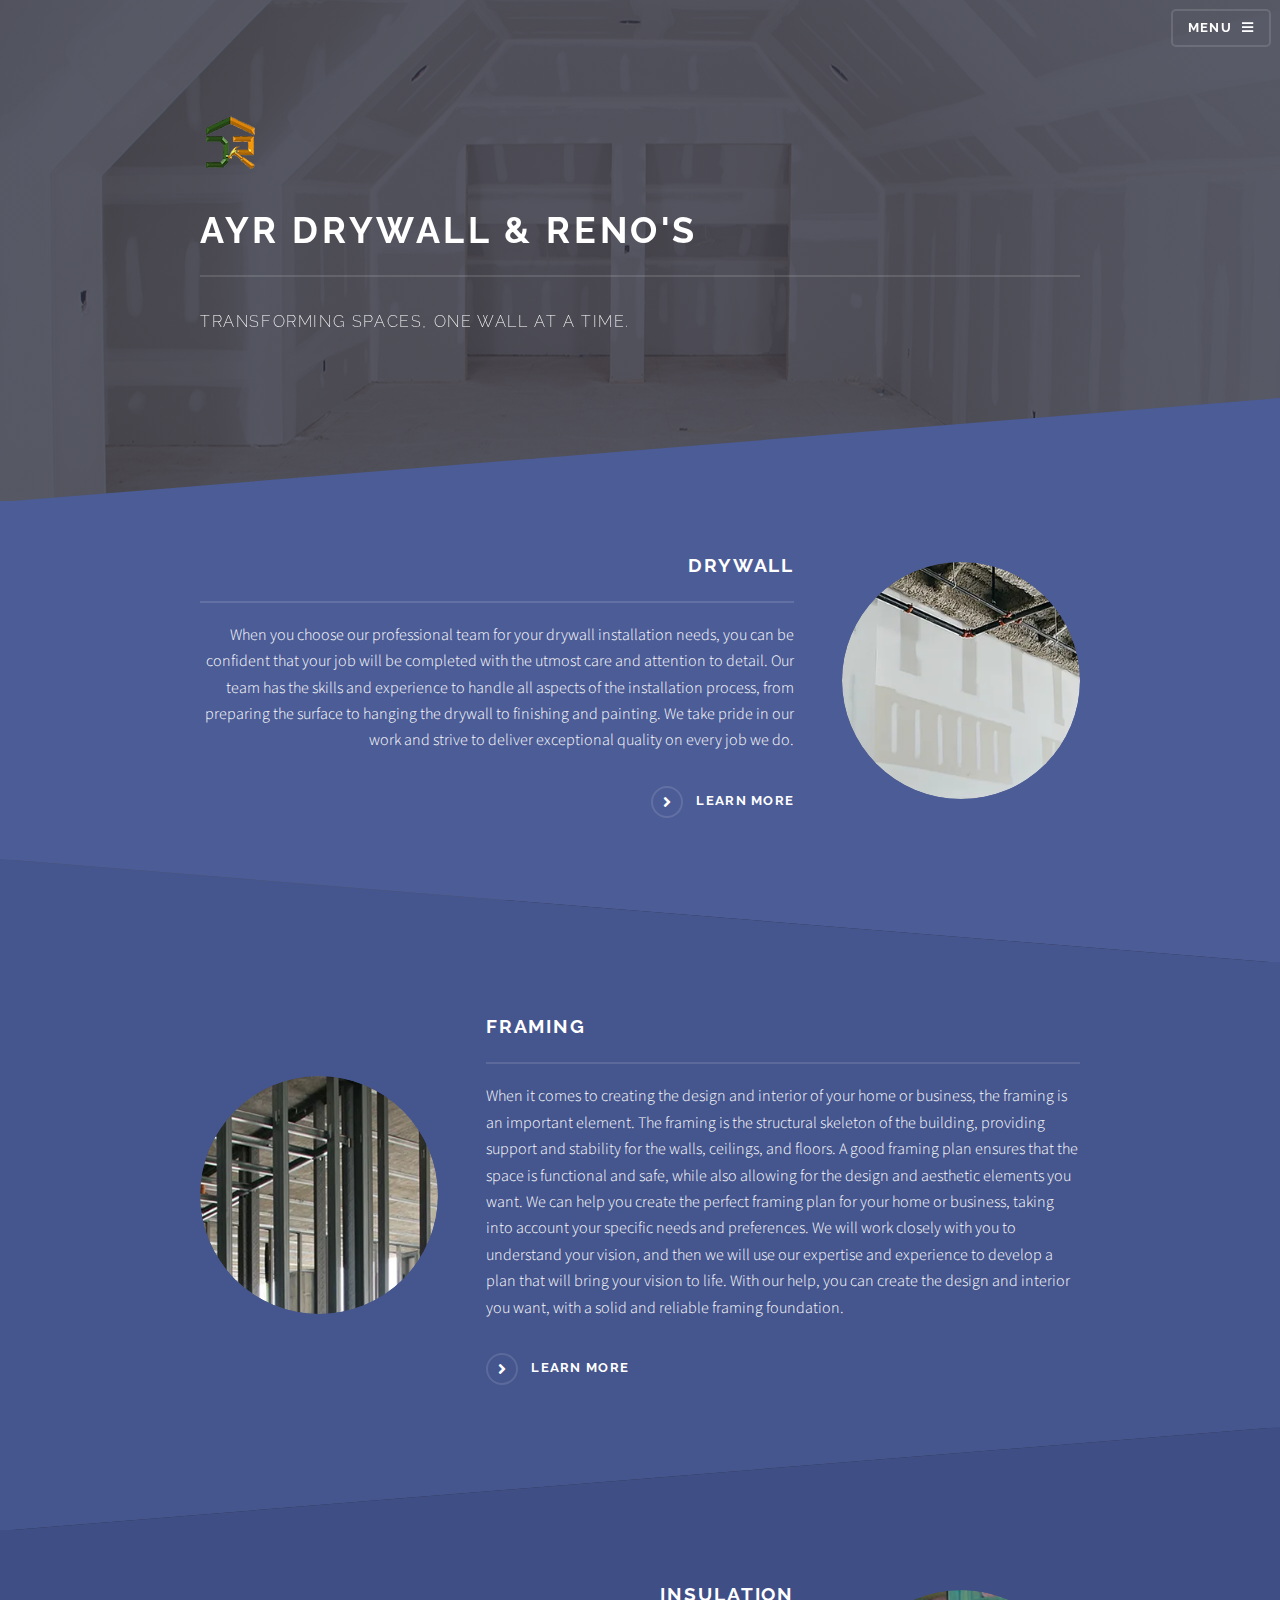
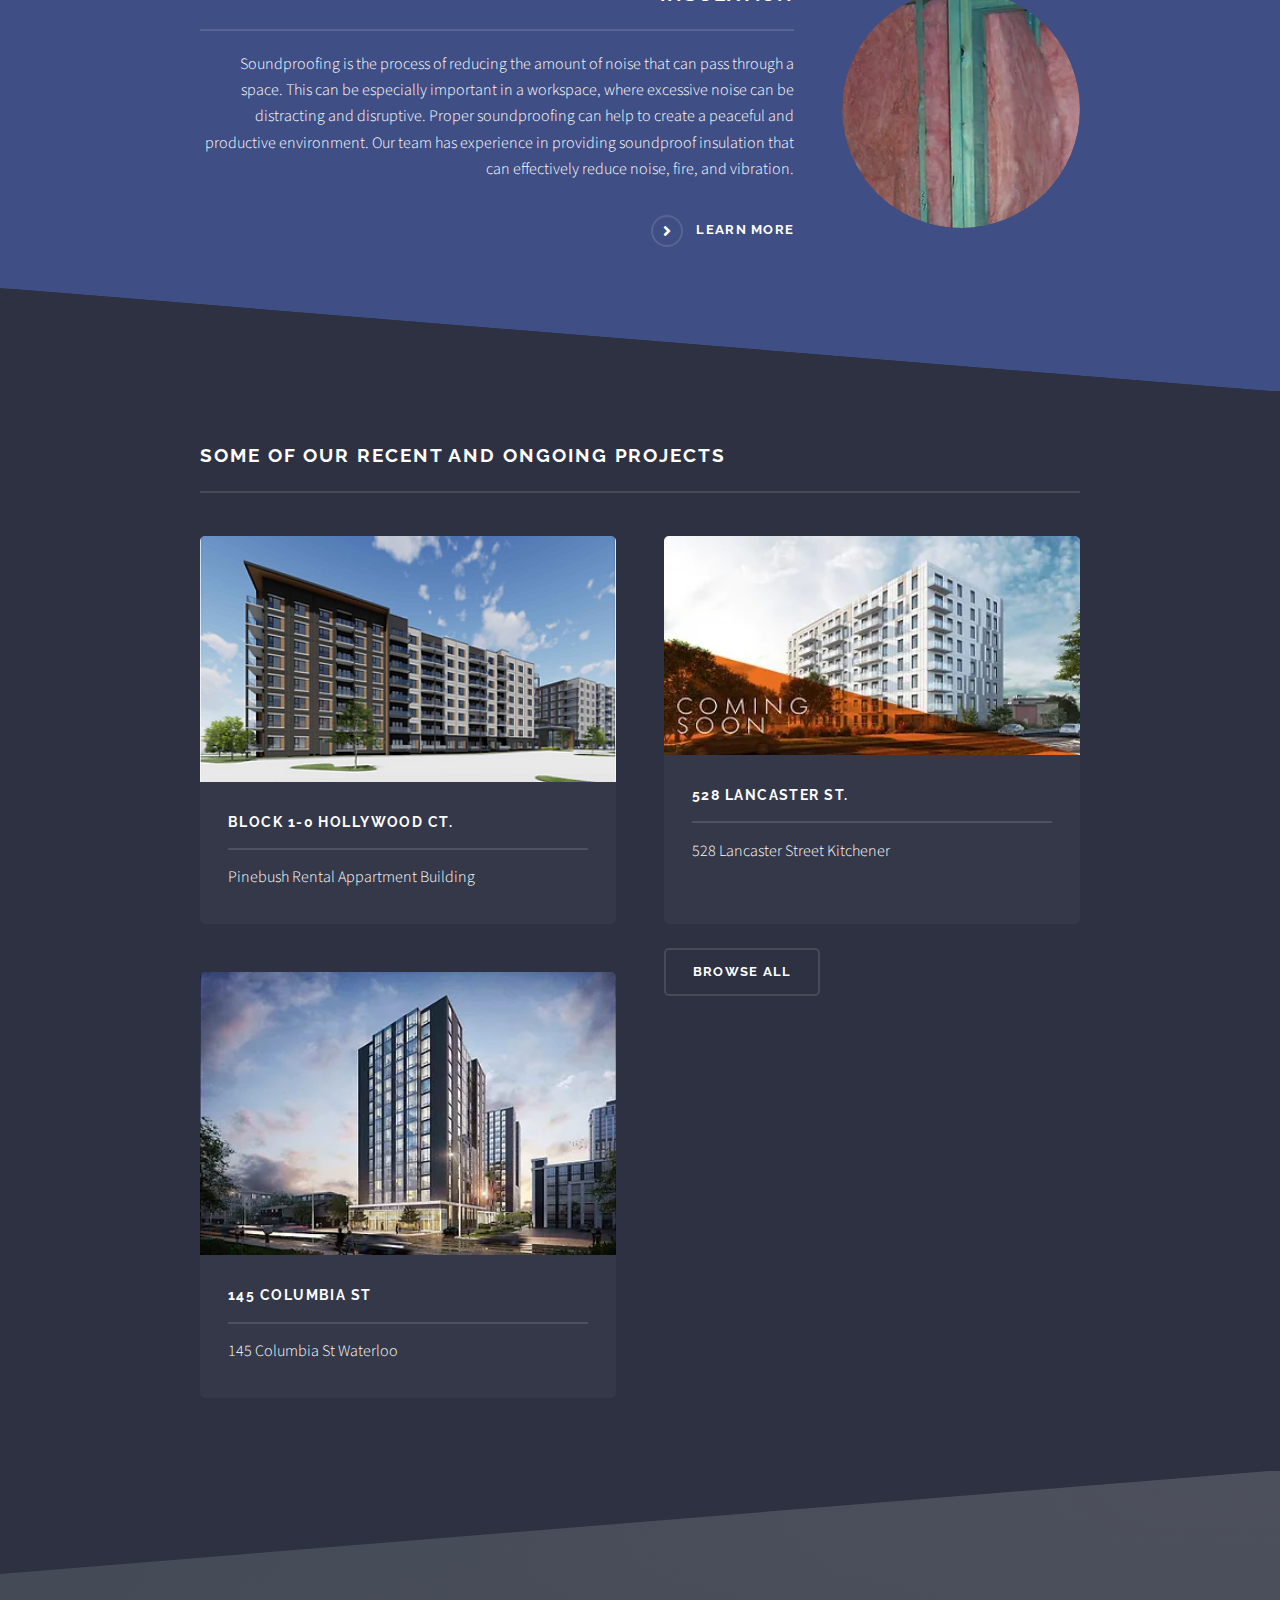
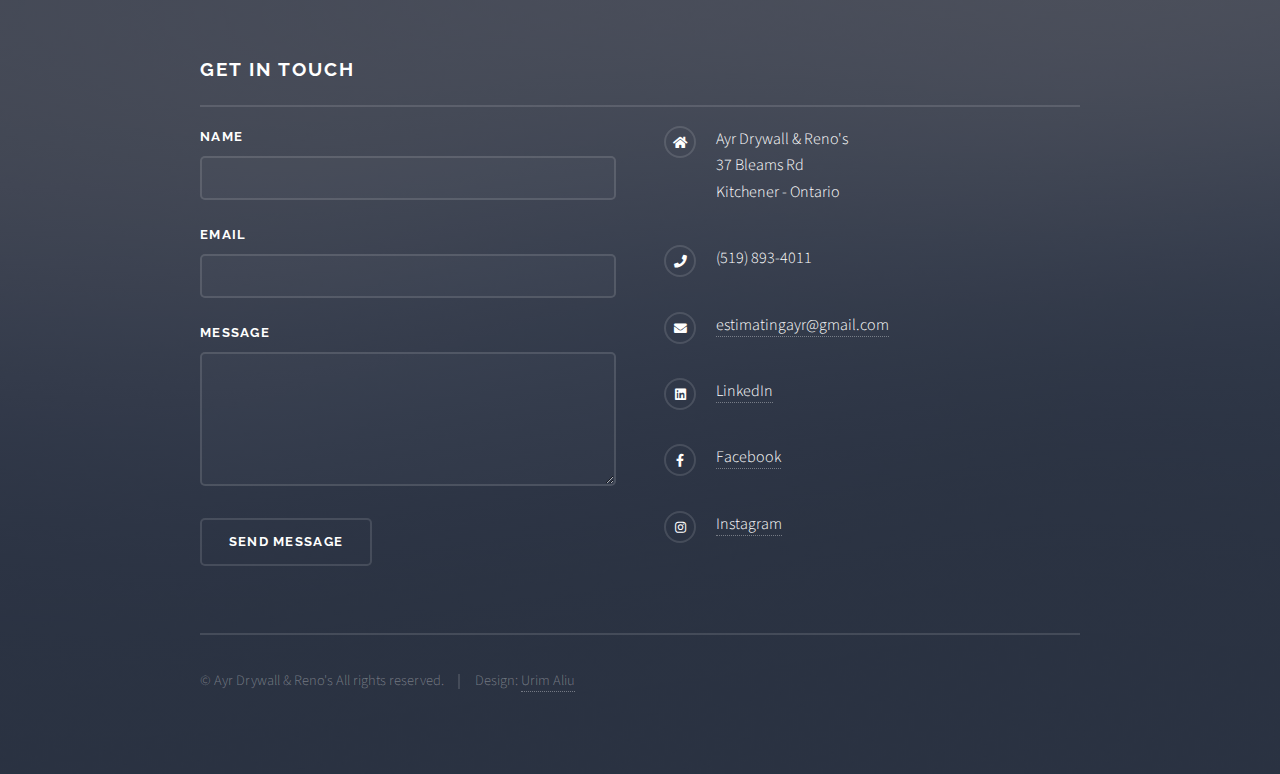
<file: index.html>
<!DOCTYPE HTML>
<!--
	Solid State by HTML5 UP
	html5up.net | @ajlkn
	Free for personal and commercial use under the CCA 3.0 license (html5up.net/license)
-->
<html>
	<head>
		<title>Ayr Drywall & Renos</title>
		<meta charset="utf-8" />
		<meta name="viewport" content="width=device-width, initial-scale=1, user-scalable=no" />
		<link rel="stylesheet" href="assets/css/main.css" />
		<noscript><link rel="stylesheet" href="assets/css/noscript.css" /></noscript>
	</head>
	<body class="is-preload">

		<!-- Page Wrapper -->
			<div id="page-wrapper">

				<!-- Header -->
					<header id="header" class="alt">
						<h1><a href="index.html">Solid State</a></h1>
						<nav>
							<a href="#menu">Menu</a>
						</nav>
					</header>

				<!-- Menu -->
					<nav id="menu">
						<div class="inner">
							<h2>Menu</h2>
							<ul class="links">
								<li><a href="index.html">Home</a></li>
								<li><a href="generic.html">About Us</a></li>
								<li><a href="elements.html">Projects</a></li>
						<!--	<li><a href="#">Log In</a></li>
								<li><a href="#">Sign Up</a></li> -->	
							</ul>
							<a href="#" class="close">Close</a>
						</div>
					</nav>

				<!-- Banner -->
					<section id="banner">
						<div class="inner">
							<div class="logo"><img src="images/Ayr Logo PNG.webp"></div>
							<h2>Ayr Drywall & Reno's</h2>
							<p>Transforming spaces, one wall at a time.</p>
						</div>
					</section>

				<!-- Wrapper -->
					<section id="wrapper">					

						<!-- One -->
							<section id="one" class="wrapper spotlight style1">
								<div class="inner">
									<a href="#" class="image"><img src="images/drywall2.png" alt="" /></a>
									<div class="content">
										<h2 class="major">Drywall</h2>
										<p>When you choose our professional team for your drywall installation needs, you can be confident that your job will be completed with the utmost care and attention to detail. Our team has the skills and experience to handle all aspects of the installation process, from preparing the surface to hanging the drywall to finishing and painting. We take pride in our work and strive to deliver exceptional quality on every job we do.</p>
										<a href="#" class="special">Learn more</a>
									</div>
								</div>
							</section>

						

						<!-- Two -->
							<section id="two" class="wrapper alt spotlight style2">
								<div class="inner">
									<a href="#" class="image"><img src="images/framing.png" alt="" /></a>
									<div class="content">
										<h2 class="major">Framing</h2>
										<p>When it comes to creating the design and interior of your home or business, the framing is an important element. The framing is the structural skeleton of the building, providing support and stability for the walls, ceilings, and floors. A good framing plan ensures that the space is functional and safe, while also allowing for the design and aesthetic elements you want. We can help you create the perfect framing plan for your home or business, taking into account your specific needs and preferences. We will work closely with you to understand your vision, and then we will use our expertise and experience to develop a plan that will bring your vision to life. With our help, you can create the design and interior you want, with a solid and reliable framing foundation.</p>
										<a href="#" class="special">Learn more</a>
									</div>
								</div>
							</section>

						<!-- Three -->
							<section id="three" class="wrapper spotlight style3">
								<div class="inner">
									<a href="#" class="image"><img src="images/insulation.png" alt="" /></a>
									<div class="content">
										<h2 class="major">Insulation</h2>
										<p>Soundproofing is the process of reducing the amount of noise that can pass through a space. This can be especially important in a workspace, where excessive noise can be distracting and disruptive. Proper soundproofing can help to create a peaceful and productive environment. Our team has experience in providing soundproof insulation that can effectively reduce noise, fire, and vibration. </p>
										<a href="#" class="special">Learn more</a>
									</div>
								</div>
							</section>

						<!-- Four -->
							<section id="four" class="wrapper alt style1">
								<div class="inner">
									<h2 class="major">Some of our recent and ongoing projects</h2>
								<!--<p>Cras mattis ante fermentum, malesuada neque vitae, eleifend erat. Phasellus non pulvinar erat. Fusce tincidunt, nisl eget mattis egestas, purus ipsum consequat orci, sit amet lobortis lorem lacus in tellus. Sed ac elementum arcu. Quisque placerat auctor laoreet.</p>-->	
									<section class="features">
										<article>
											<a href="#" class="image"><img src="images/hollywod.webp" alt="" /></a>
											<h3 class="major">Block 1-0 Hollywood Ct.</h3>
											<p>Pinebush Rental Appartment Building</p>
											<!--<a href="#" class="special">Learn more</a>-->
										</article>
										<article>
											<a href="#" class="image"><img src="images/lancaster" alt="" /></a>
											<h3 class="major">528 Lancaster St.</h3>
											<p>528 Lancaster Street Kitchener</p>
											<!--<a href="#" class="special">Learn more</a>-->
										</article>
										<article>
											<a href="#" class="image"><img src="images/Columbia" alt="" /></a>
											<h3 class="major">145 Columbia St</h3>
											<p>145 Columbia St Waterloo</p>
											<!--<a href="#" class="special">Learn more</a>-->
										</article>

									<ul class="actions">
										<li><a href="#" class="button">Browse All</a></li>
									</ul>
								</div>
							</section>

					</section>

				<!-- Footer -->
					<section id="footer">
						<div class="inner">
							<h2 class="major">Get in touch</h2>
						<!-- <p>Cras mattis ante fermentum, malesuada neque vitae, eleifend erat. Phasellus non pulvinar erat. Fusce tincidunt, nisl eget mattis egestas, purus ipsum consequat orci, sit amet lobortis lorem lacus in tellus. Sed ac elementum arcu. Quisque placerat auctor laoreet.</p> -->	
							<form method="post" action="#">
								<div class="fields">
									<div class="field">
										<label for="name">Name</label>
										<input type="text" name="name" id="name" />
									</div>
									<div class="field">
										<label for="email">Email</label>
										<input type="email" name="email" id="email" />
									</div>
									<div class="field">
										<label for="message">Message</label>
										<textarea name="message" id="message" rows="4"></textarea>
									</div>
								</div>
								<ul class="actions">
									<li><input type="submit" value="Send Message" /></li>
								</ul>
							</form>
							<ul class="contact">
								<li class="icon solid fa-home">
									Ayr Drywall & Reno's<br />
									37 Bleams Rd<br />
									Kitchener - Ontario
								</li>
								<li class="icon solid fa-phone">(519) 893-4011</li>
								<li class="icon solid fa-envelope"><a href="mailto:estimatingayr@gmail.com">estimatingayr@gmail.com</a></li>
								<li class="icon brands fa-linkedin"><a href="https://www.linkedin.com/company/ayr-drywall-reno-s-ltd/?originalSubdomain=ca">LinkedIn</a></li>
								<li class="icon brands fa-facebook-f"><a href="https://www.facebook.com/ayrdrywallandrenos">Facebook</li>
								<li class="icon brands fa-instagram"><a href="https://www.instagram.com/ayrdrywallrenos/">Instagram</a></li>
							</ul>
							<ul class="copyright">
								<li>&copy; Ayr Drywall & Reno's All rights reserved.</li><li>Design: <a href="http://html5up.net">Urim Aliu</a></li>
							</ul>
						</div>
					</section>

			</div>

		<!-- Scripts -->
			<script src="assets/js/jquery.min.js"></script>
			<script src="assets/js/jquery.scrollex.min.js"></script>
			<script src="assets/js/browser.min.js"></script>
			<script src="assets/js/breakpoints.min.js"></script>
			<script src="assets/js/util.js"></script>
			<script src="assets/js/main.js"></script>

	</body>
</html>
</file>
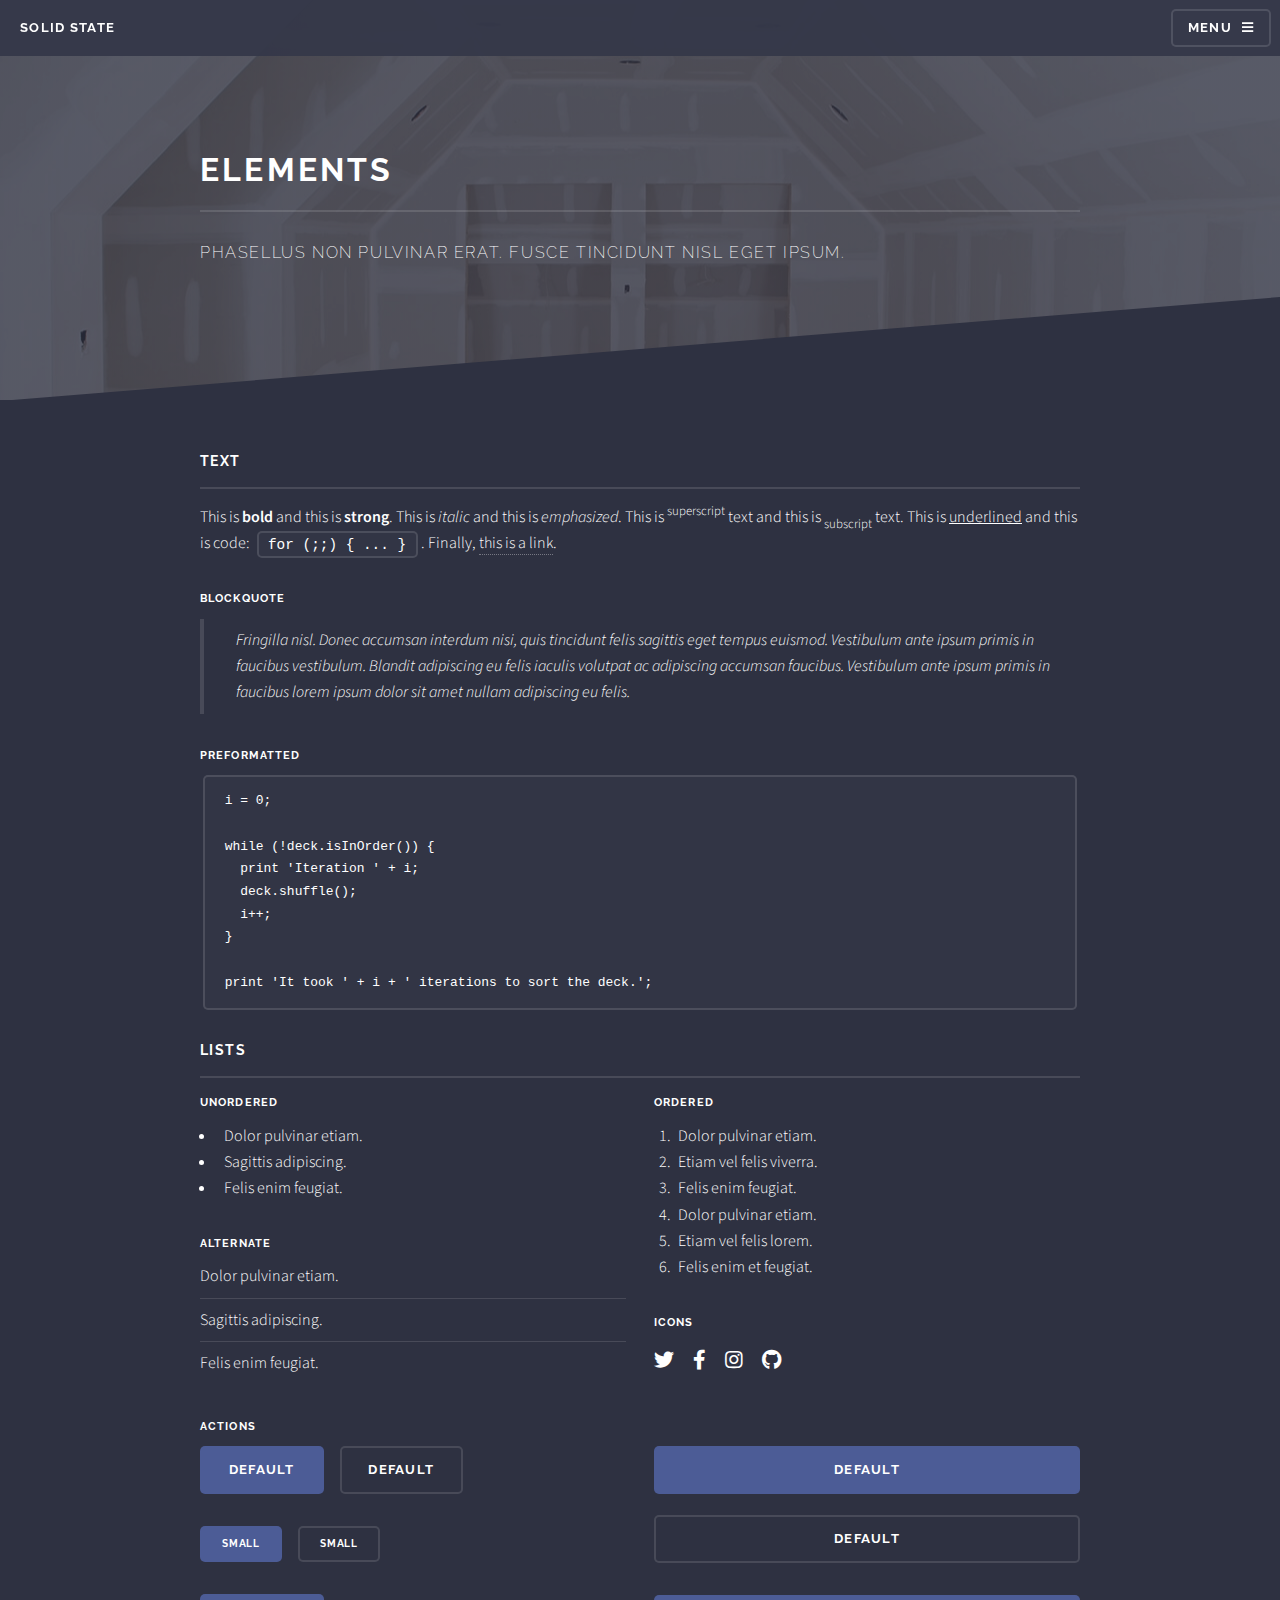
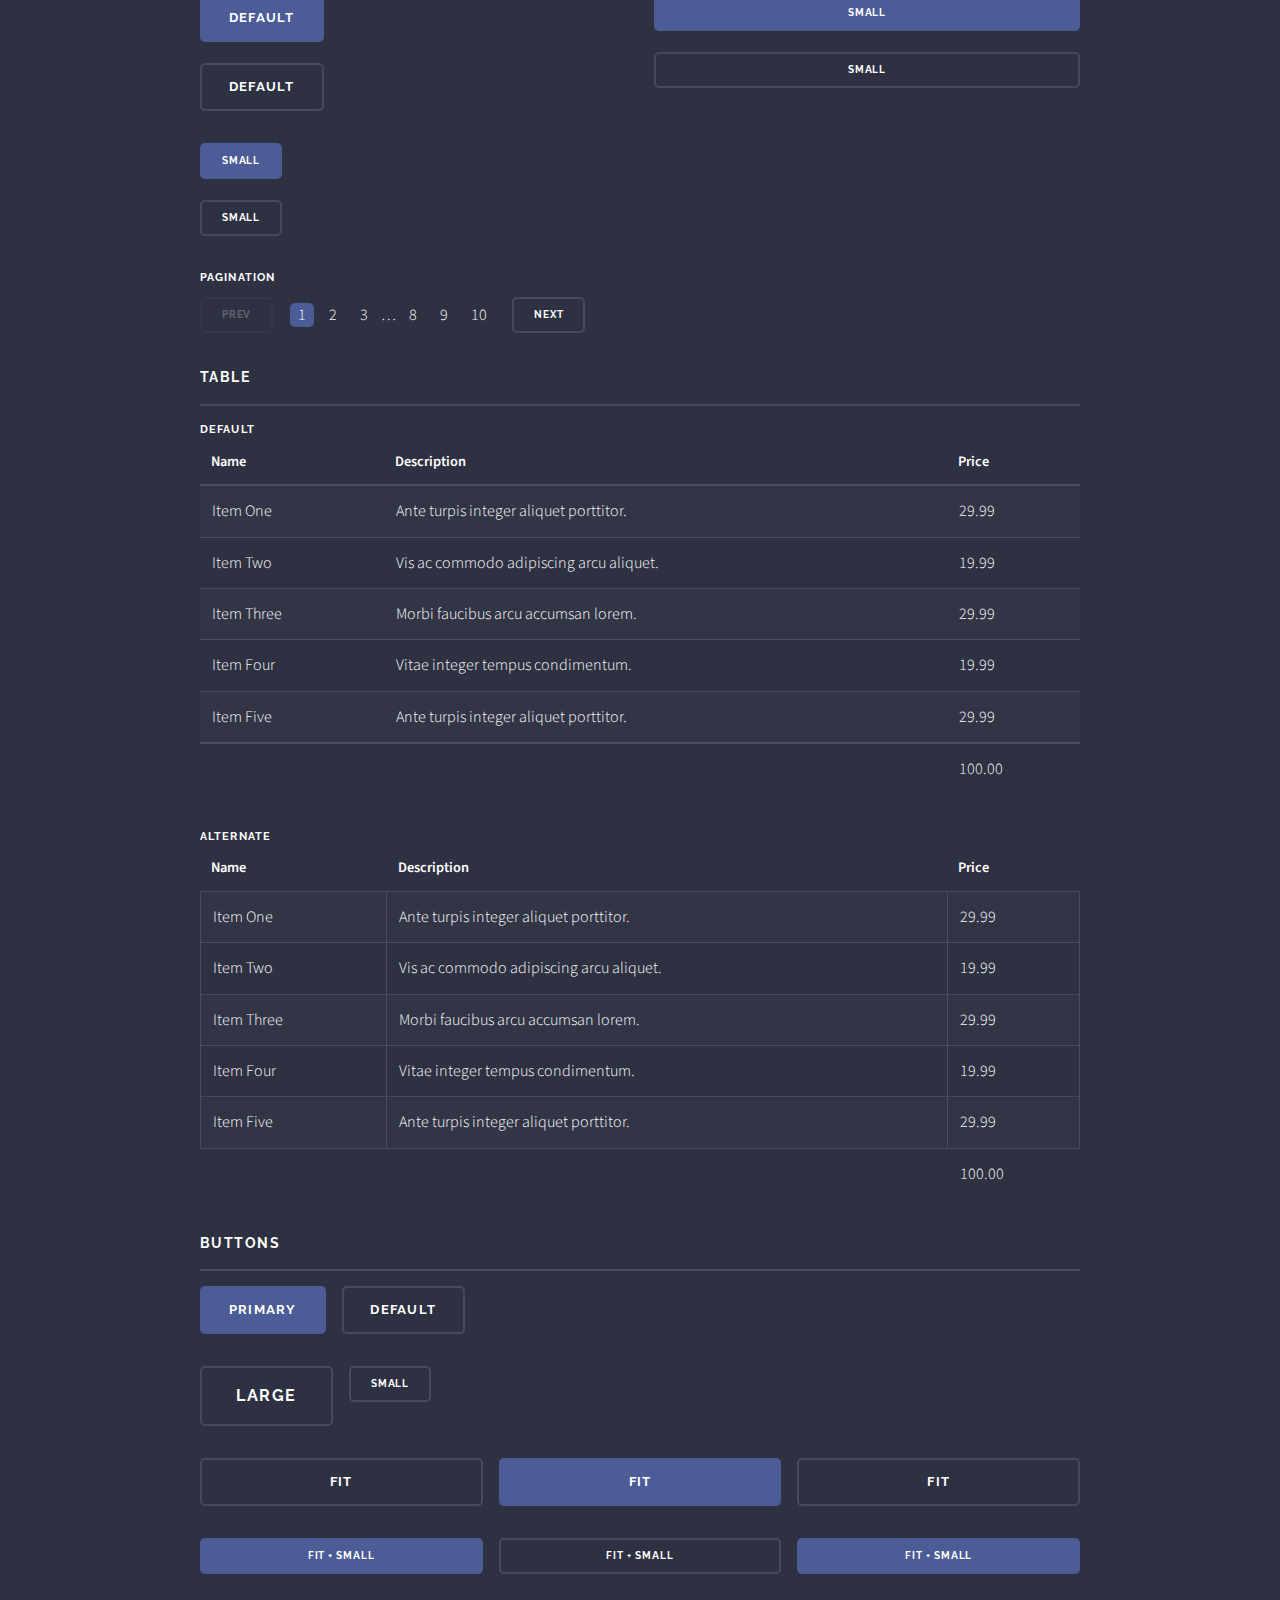
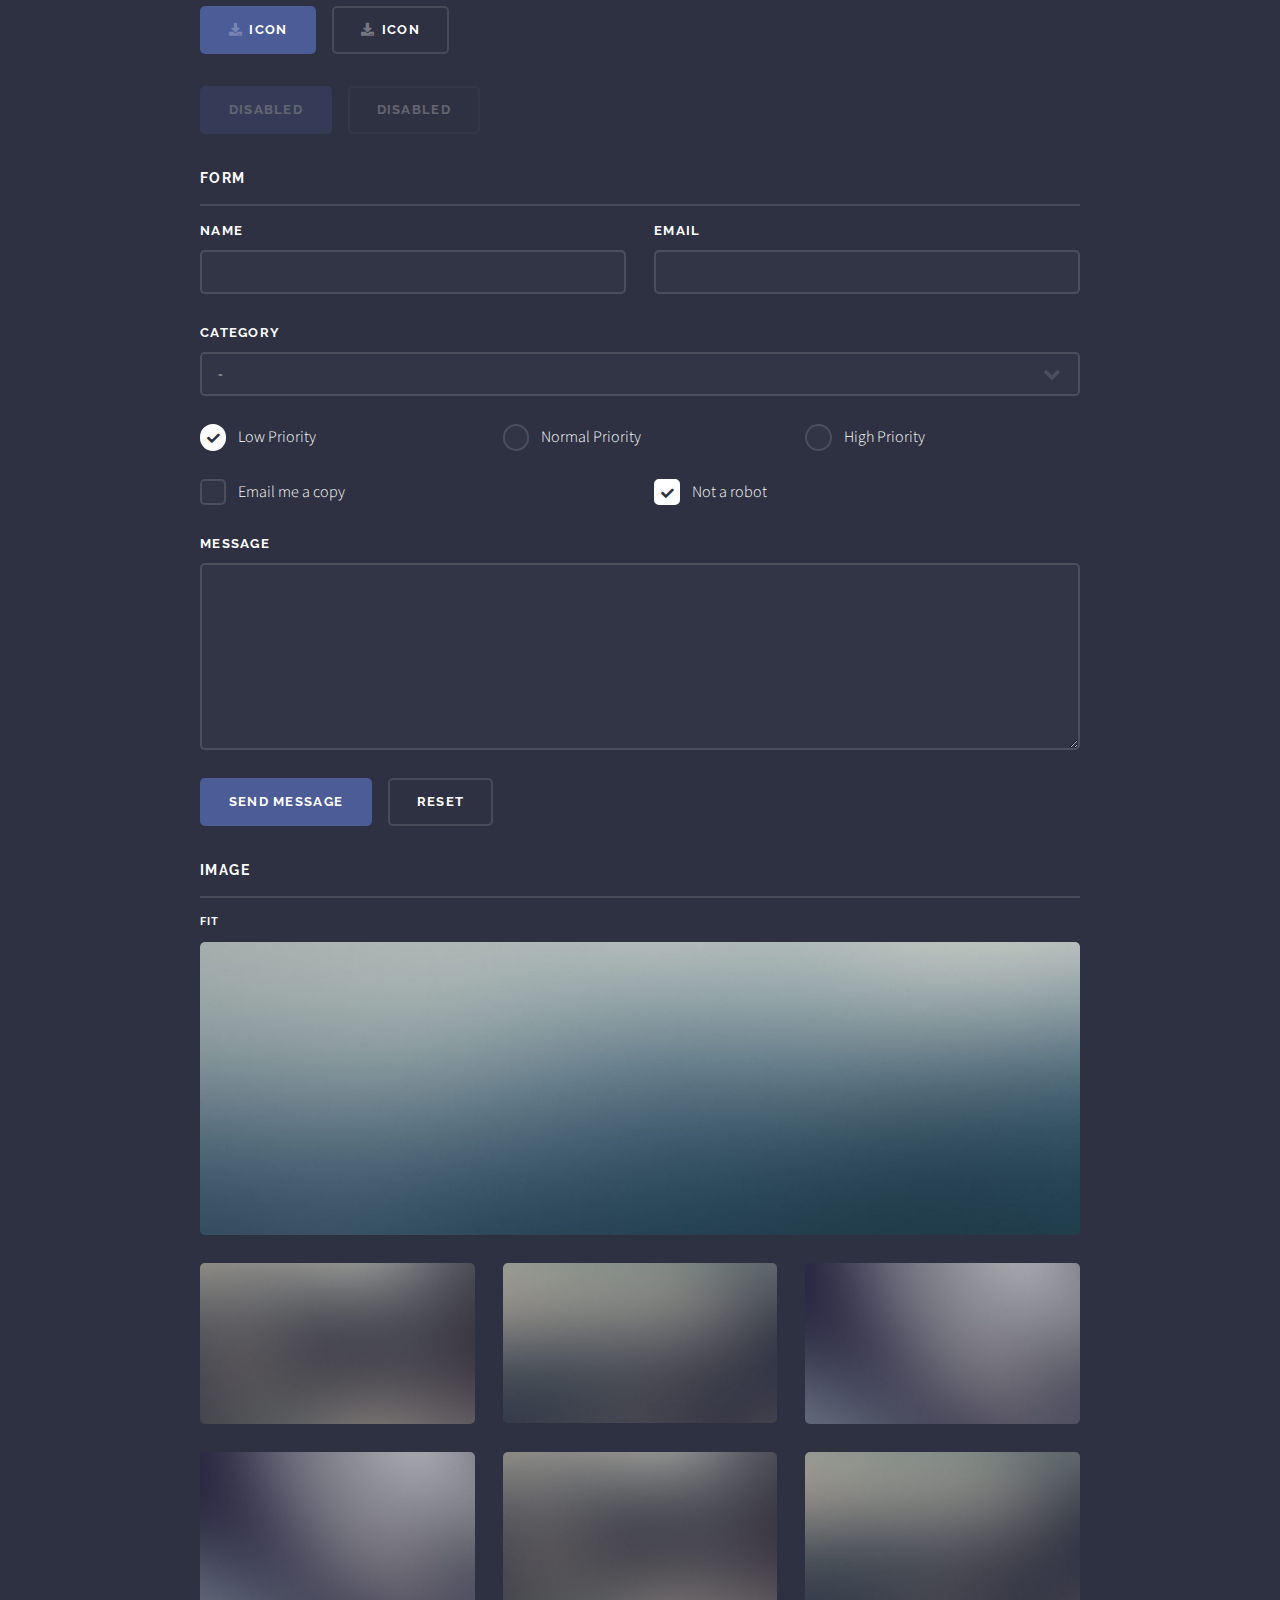
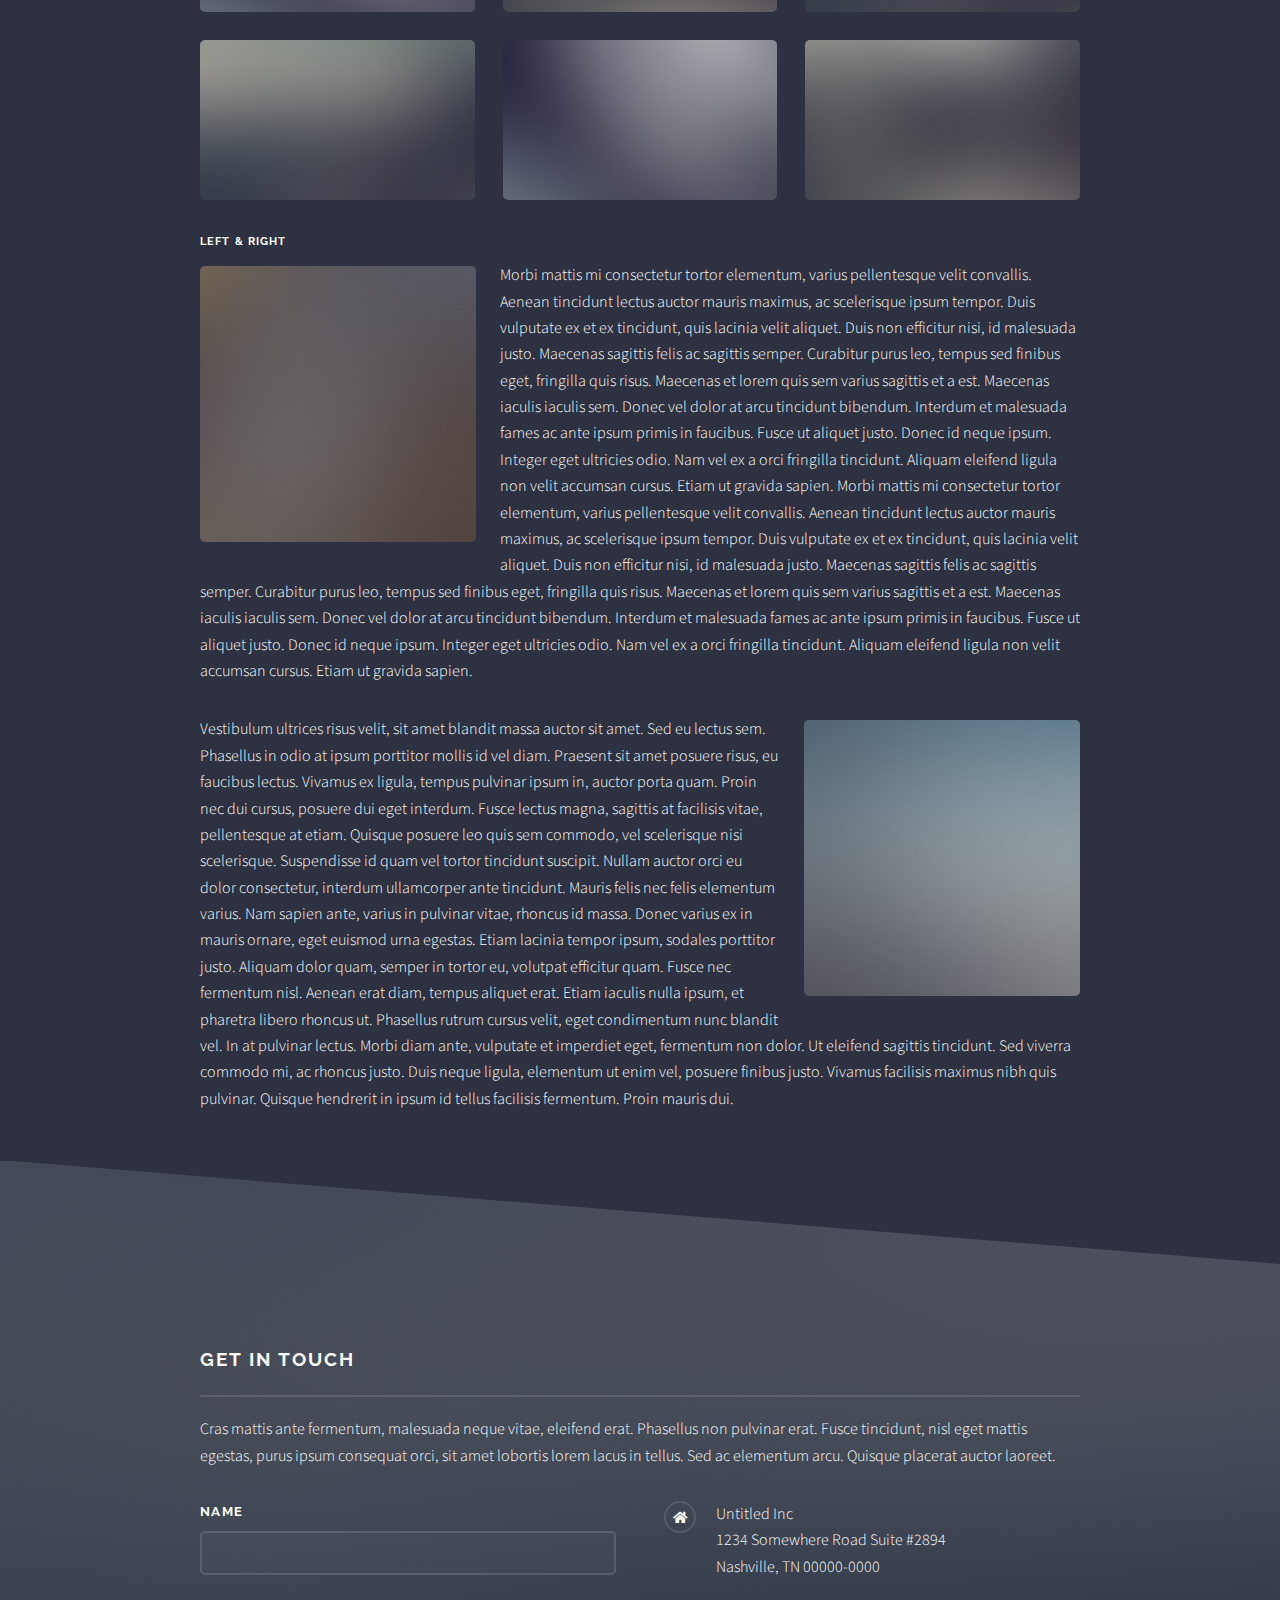
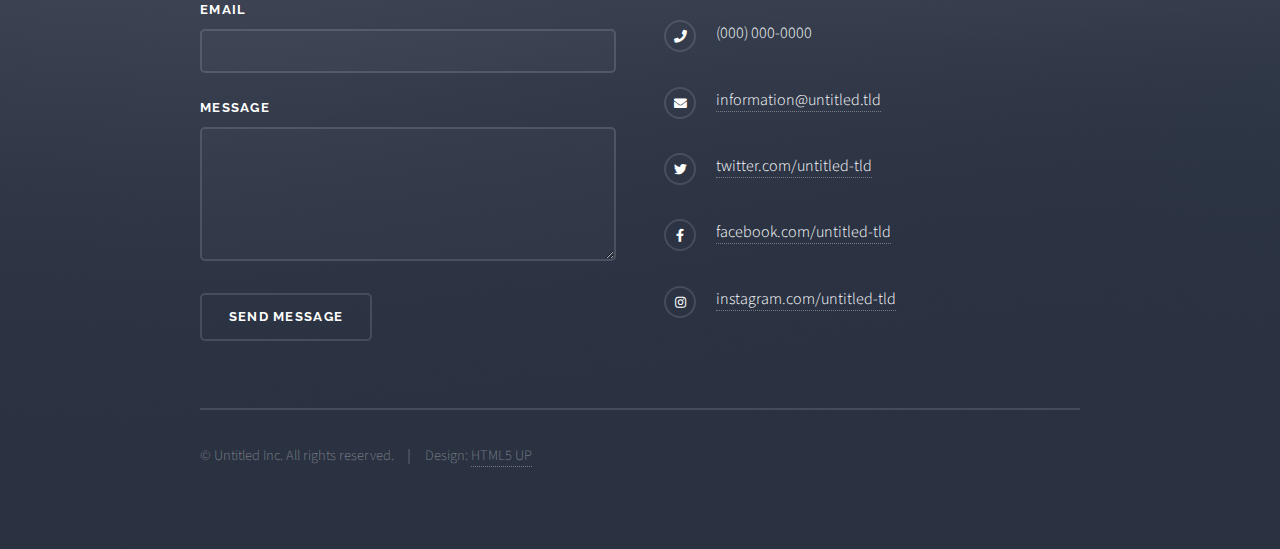
<file: elements.html>
<!DOCTYPE HTML>
<!--
	Solid State by HTML5 UP
	html5up.net | @ajlkn
	Free for personal and commercial use under the CCA 3.0 license (html5up.net/license)
-->
<html>
	<head>
		<title>Elements - Solid State by HTML5 UP</title>
		<meta charset="utf-8" />
		<meta name="viewport" content="width=device-width, initial-scale=1, user-scalable=no" />
		<link rel="stylesheet" href="assets/css/main.css" />
		<noscript><link rel="stylesheet" href="assets/css/noscript.css" /></noscript>
	</head>
	<body class="is-preload">

		<!-- Page Wrapper -->
			<div id="page-wrapper">

				<!-- Header -->
					<header id="header">
						<h1><a href="index.html">Solid State</a></h1>
						<nav>
							<a href="#menu">Menu</a>
						</nav>
					</header>

				<!-- Menu -->
				<nav id="menu">
					<div class="inner">
						<h2>Menu</h2>
						<ul class="links">
							<li><a href="index.html">Home</a></li>
							<li><a href="generic.html">About Us</a></li>
							<li><a href="elements.html">Projects</a></li>
					<!--	<li><a href="#">Log In</a></li>
							<li><a href="#">Sign Up</a></li> -->	
						</ul>
						<a href="#" class="close">Close</a>
					</div>
				</nav>

				<!-- Wrapper -->
					<section id="wrapper">
						<header>
							<div class="inner">
								<h2>Elements</h2>
								<p>Phasellus non pulvinar erat. Fusce tincidunt nisl eget ipsum.</p>
							</div>
						</header>

						<!-- Content -->
							<div class="wrapper">
								<div class="inner">

									<section>
										<h3 class="major">Text</h3>
										<p>This is <b>bold</b> and this is <strong>strong</strong>. This is <i>italic</i> and this is <em>emphasized</em>.
										This is <sup>superscript</sup> text and this is <sub>subscript</sub> text.
										This is <u>underlined</u> and this is code: <code>for (;;) { ... }</code>. Finally, <a href="#">this is a link</a>.</p>
										<h4>Blockquote</h4>
										<blockquote>Fringilla nisl. Donec accumsan interdum nisi, quis tincidunt felis sagittis eget tempus euismod. Vestibulum ante ipsum primis in faucibus vestibulum. Blandit adipiscing eu felis iaculis volutpat ac adipiscing accumsan faucibus. Vestibulum ante ipsum primis in faucibus lorem ipsum dolor sit amet nullam adipiscing eu felis.</blockquote>
										<h4>Preformatted</h4>
										<pre><code>i = 0;

while (!deck.isInOrder()) {
  print 'Iteration ' + i;
  deck.shuffle();
  i++;
}

print 'It took ' + i + ' iterations to sort the deck.';</code></pre>
									</section>

									<section>
										<h3 class="major">Lists</h3>
										<div class="row">
											<div class="col-6 col-12-medium">
												<h4>Unordered</h4>
												<ul>
													<li>Dolor pulvinar etiam.</li>
													<li>Sagittis adipiscing.</li>
													<li>Felis enim feugiat.</li>
												</ul>
												<h4>Alternate</h4>
												<ul class="alt">
													<li>Dolor pulvinar etiam.</li>
													<li>Sagittis adipiscing.</li>
													<li>Felis enim feugiat.</li>
												</ul>
											</div>
											<div class="col-6 col-12-medium">
												<h4>Ordered</h4>
												<ol>
													<li>Dolor pulvinar etiam.</li>
													<li>Etiam vel felis viverra.</li>
													<li>Felis enim feugiat.</li>
													<li>Dolor pulvinar etiam.</li>
													<li>Etiam vel felis lorem.</li>
													<li>Felis enim et feugiat.</li>
												</ol>
												<h4>Icons</h4>
												<ul class="icons">
													<li><a href="#" class="icon brands fa-twitter"><span class="label">Twitter</span></a></li>
													<li><a href="#" class="icon brands fa-facebook-f"><span class="label">Facebook</span></a></li>
													<li><a href="#" class="icon brands fa-instagram"><span class="label">Instagram</span></a></li>
													<li><a href="#" class="icon brands fa-github"><span class="label">Github</span></a></li>
												</ul>
											</div>
										</div>
										<h4>Actions</h4>
										<div class="row">
											<div class="col-6 col-12-medium">
												<ul class="actions">
													<li><a href="#" class="button primary">Default</a></li>
													<li><a href="#" class="button">Default</a></li>
												</ul>
												<ul class="actions small">
													<li><a href="#" class="button primary small">Small</a></li>
													<li><a href="#" class="button small">Small</a></li>
												</ul>
												<ul class="actions stacked">
													<li><a href="#" class="button primary">Default</a></li>
													<li><a href="#" class="button">Default</a></li>
												</ul>
												<ul class="actions stacked small">
													<li><a href="#" class="button primary small">Small</a></li>
													<li><a href="#" class="button small">Small</a></li>
												</ul>
											</div>
											<div class="col-6 col-12-medium">
												<ul class="actions stacked">
													<li><a href="#" class="button primary fit">Default</a></li>
													<li><a href="#" class="button fit">Default</a></li>
												</ul>
												<ul class="actions stacked small">
													<li><a href="#" class="button primary small fit">Small</a></li>
													<li><a href="#" class="button small fit">Small</a></li>
												</ul>
											</div>
										</div>
										<h4>Pagination</h4>
										<ul class="pagination">
											<li><span class="button small disabled">Prev</span></li>
											<li><a href="#" class="page active">1</a></li>
											<li><a href="#" class="page">2</a></li>
											<li><a href="#" class="page">3</a></li>
											<li><span>&hellip;</span></li>
											<li><a href="#" class="page">8</a></li>
											<li><a href="#" class="page">9</a></li>
											<li><a href="#" class="page">10</a></li>
											<li><a href="#" class="button small">Next</a></li>
										</ul>
									</section>

									<section>
										<h3 class="major">Table</h3>
										<h4>Default</h4>
										<div class="table-wrapper">
											<table>
												<thead>
													<tr>
														<th>Name</th>
														<th>Description</th>
														<th>Price</th>
													</tr>
												</thead>
												<tbody>
													<tr>
														<td>Item One</td>
														<td>Ante turpis integer aliquet porttitor.</td>
														<td>29.99</td>
													</tr>
													<tr>
														<td>Item Two</td>
														<td>Vis ac commodo adipiscing arcu aliquet.</td>
														<td>19.99</td>
													</tr>
													<tr>
														<td>Item Three</td>
														<td> Morbi faucibus arcu accumsan lorem.</td>
														<td>29.99</td>
													</tr>
													<tr>
														<td>Item Four</td>
														<td>Vitae integer tempus condimentum.</td>
														<td>19.99</td>
													</tr>
													<tr>
														<td>Item Five</td>
														<td>Ante turpis integer aliquet porttitor.</td>
														<td>29.99</td>
													</tr>
												</tbody>
												<tfoot>
													<tr>
														<td colspan="2"></td>
														<td>100.00</td>
													</tr>
												</tfoot>
											</table>
										</div>

										<h4>Alternate</h4>
										<div class="table-wrapper">
											<table class="alt">
												<thead>
													<tr>
														<th>Name</th>
														<th>Description</th>
														<th>Price</th>
													</tr>
												</thead>
												<tbody>
													<tr>
														<td>Item One</td>
														<td>Ante turpis integer aliquet porttitor.</td>
														<td>29.99</td>
													</tr>
													<tr>
														<td>Item Two</td>
														<td>Vis ac commodo adipiscing arcu aliquet.</td>
														<td>19.99</td>
													</tr>
													<tr>
														<td>Item Three</td>
														<td> Morbi faucibus arcu accumsan lorem.</td>
														<td>29.99</td>
													</tr>
													<tr>
														<td>Item Four</td>
														<td>Vitae integer tempus condimentum.</td>
														<td>19.99</td>
													</tr>
													<tr>
														<td>Item Five</td>
														<td>Ante turpis integer aliquet porttitor.</td>
														<td>29.99</td>
													</tr>
												</tbody>
												<tfoot>
													<tr>
														<td colspan="2"></td>
														<td>100.00</td>
													</tr>
												</tfoot>
											</table>
										</div>
									</section>

									<section>
										<h3 class="major">Buttons</h3>
										<ul class="actions">
											<li><a href="#" class="button primary">Primary</a></li>
											<li><a href="#" class="button">Default</a></li>
										</ul>
										<ul class="actions">
											<li><a href="#" class="button large">Large</a></li>
											<li><a href="#" class="button small">Small</a></li>
										</ul>
										<ul class="actions fit">
											<li><a href="#" class="button fit">Fit</a></li>
											<li><a href="#" class="button primary fit">Fit</a></li>
											<li><a href="#" class="button fit">Fit</a></li>
										</ul>
										<ul class="actions fit small">
											<li><a href="#" class="button primary fit small">Fit + Small</a></li>
											<li><a href="#" class="button fit small">Fit + Small</a></li>
											<li><a href="#" class="button primary fit small">Fit + Small</a></li>
										</ul>
										<ul class="actions">
											<li><a href="#" class="button primary icon solid fa-download">Icon</a></li>
											<li><a href="#" class="button icon solid fa-download">Icon</a></li>
										</ul>
										<ul class="actions">
											<li><span class="button primary disabled">Disabled</span></li>
											<li><span class="button disabled">Disabled</span></li>
										</ul>
									</section>

									<section>
										<h3 class="major">Form</h3>
										<form method="post" action="#">
											<div class="row gtr-uniform">
												<div class="col-6 col-12-xsmall">
													<label for="demo-name">Name</label>
													<input type="text" name="demo-name" id="demo-name" value="" />
												</div>
												<div class="col-6 col-12-xsmall">
													<label for="demo-email">Email</label>
													<input type="email" name="demo-email" id="demo-email" value="" />
												</div>
												<div class="col-12">
													<label for="demo-category">Category</label>
													<select name="demo-category" id="demo-category">
														<option value="">-</option>
														<option value="1">Manufacturing</option>
														<option value="1">Shipping</option>
														<option value="1">Administration</option>
														<option value="1">Human Resources</option>
													</select>
												</div>
												<div class="col-4 col-12-small">
													<input type="radio" id="demo-priority-low" name="demo-priority" checked>
													<label for="demo-priority-low">Low Priority</label>
												</div>
												<div class="col-4 col-12-small">
													<input type="radio" id="demo-priority-normal" name="demo-priority">
													<label for="demo-priority-normal">Normal Priority</label>
												</div>
												<div class="col-4 col-12-small">
													<input type="radio" id="demo-priority-high" name="demo-priority">
													<label for="demo-priority-high">High Priority</label>
												</div>
												<div class="col-6 col-12-small">
													<input type="checkbox" id="demo-copy" name="demo-copy">
													<label for="demo-copy">Email me a copy</label>
												</div>
												<div class="col-6 col-12-small">
													<input type="checkbox" id="demo-human" name="demo-human" checked>
													<label for="demo-human">Not a robot</label>
												</div>
												<div class="col-12">
													<label for="demo-message">Message</label>
													<textarea name="demo-message" id="demo-message" rows="6"></textarea>
												</div>
												<div class="col-12">
													<ul class="actions">
														<li><input type="submit" value="Send Message" class="primary" /></li>
														<li><input type="reset" value="Reset" /></li>
													</ul>
												</div>
											</div>
										</form>
									</section>

									<section>
										<h3 class="major">Image</h3>
										<h4>Fit</h4>
										<div class="box alt">
											<div class="row gtr-uniform">
												<div class="col-12"><span class="image fit"><img src="images/pic08.jpg" alt="" /></span></div>
												<div class="col-4"><span class="image fit"><img src="images/pic05.jpg" alt="" /></span></div>
												<div class="col-4"><span class="image fit"><img src="images/pic06.jpg" alt="" /></span></div>
												<div class="col-4"><span class="image fit"><img src="images/pic07.jpg" alt="" /></span></div>
												<div class="col-4"><span class="image fit"><img src="images/pic07.jpg" alt="" /></span></div>
												<div class="col-4"><span class="image fit"><img src="images/pic05.jpg" alt="" /></span></div>
												<div class="col-4"><span class="image fit"><img src="images/pic06.jpg" alt="" /></span></div>
												<div class="col-4"><span class="image fit"><img src="images/pic06.jpg" alt="" /></span></div>
												<div class="col-4"><span class="image fit"><img src="images/pic07.jpg" alt="" /></span></div>
												<div class="col-4"><span class="image fit"><img src="images/pic05.jpg" alt="" /></span></div>
											</div>
										</div>
										<h4>Left &amp; Right</h4>
										<p><span class="image left"><img src="images/pic01.jpg" alt="" /></span>Morbi mattis mi consectetur tortor elementum, varius pellentesque velit convallis. Aenean tincidunt lectus auctor mauris maximus, ac scelerisque ipsum tempor. Duis vulputate ex et ex tincidunt, quis lacinia velit aliquet. Duis non efficitur nisi, id malesuada justo. Maecenas sagittis felis ac sagittis semper. Curabitur purus leo, tempus sed finibus eget, fringilla quis risus. Maecenas et lorem quis sem varius sagittis et a est. Maecenas iaculis iaculis sem. Donec vel dolor at arcu tincidunt bibendum. Interdum et malesuada fames ac ante ipsum primis in faucibus. Fusce ut aliquet justo. Donec id neque ipsum. Integer eget ultricies odio. Nam vel ex a orci fringilla tincidunt. Aliquam eleifend ligula non velit accumsan cursus. Etiam ut gravida sapien. Morbi mattis mi consectetur tortor elementum, varius pellentesque velit convallis. Aenean tincidunt lectus auctor mauris maximus, ac scelerisque ipsum tempor. Duis vulputate ex et ex tincidunt, quis lacinia velit aliquet. Duis non efficitur nisi, id malesuada justo. Maecenas sagittis felis ac sagittis semper. Curabitur purus leo, tempus sed finibus eget, fringilla quis risus. Maecenas et lorem quis sem varius sagittis et a est. Maecenas iaculis iaculis sem. Donec vel dolor at arcu tincidunt bibendum. Interdum et malesuada fames ac ante ipsum primis in faucibus. Fusce ut aliquet justo. Donec id neque ipsum. Integer eget ultricies odio. Nam vel ex a orci fringilla tincidunt. Aliquam eleifend ligula non velit accumsan cursus. Etiam ut gravida sapien.</p>
										<p><span class="image right"><img src="images/pic02.jpg" alt="" /></span>Vestibulum ultrices risus velit, sit amet blandit massa auctor sit amet. Sed eu lectus sem. Phasellus in odio at ipsum porttitor mollis id vel diam. Praesent sit amet posuere risus, eu faucibus lectus. Vivamus ex ligula, tempus pulvinar ipsum in, auctor porta quam. Proin nec dui cursus, posuere dui eget interdum. Fusce lectus magna, sagittis at facilisis vitae, pellentesque at etiam. Quisque posuere leo quis sem commodo, vel scelerisque nisi scelerisque. Suspendisse id quam vel tortor tincidunt suscipit. Nullam auctor orci eu dolor consectetur, interdum ullamcorper ante tincidunt. Mauris felis nec felis elementum varius. Nam sapien ante, varius in pulvinar vitae, rhoncus id massa. Donec varius ex in mauris ornare, eget euismod urna egestas. Etiam lacinia tempor ipsum, sodales porttitor justo. Aliquam dolor quam, semper in tortor eu, volutpat efficitur quam. Fusce nec fermentum nisl. Aenean erat diam, tempus aliquet erat. Etiam iaculis nulla ipsum, et pharetra libero rhoncus ut. Phasellus rutrum cursus velit, eget condimentum nunc blandit vel. In at pulvinar lectus. Morbi diam ante, vulputate et imperdiet eget, fermentum non dolor. Ut eleifend sagittis tincidunt. Sed viverra commodo mi, ac rhoncus justo. Duis neque ligula, elementum ut enim vel, posuere finibus justo. Vivamus facilisis maximus nibh quis pulvinar. Quisque hendrerit in ipsum id tellus facilisis fermentum. Proin mauris dui.</p>
									</section>

								</div>
							</div>

					</section>

				<!-- Footer -->
					<section id="footer">
						<div class="inner">
							<h2 class="major">Get in touch</h2>
							<p>Cras mattis ante fermentum, malesuada neque vitae, eleifend erat. Phasellus non pulvinar erat. Fusce tincidunt, nisl eget mattis egestas, purus ipsum consequat orci, sit amet lobortis lorem lacus in tellus. Sed ac elementum arcu. Quisque placerat auctor laoreet.</p>
							<form method="post" action="#">
								<div class="fields">
									<div class="field">
										<label for="name">Name</label>
										<input type="text" name="name" id="name" />
									</div>
									<div class="field">
										<label for="email">Email</label>
										<input type="email" name="email" id="email" />
									</div>
									<div class="field">
										<label for="message">Message</label>
										<textarea name="message" id="message" rows="4"></textarea>
									</div>
								</div>
								<ul class="actions">
									<li><input type="submit" value="Send Message" /></li>
								</ul>
							</form>
							<ul class="contact">
								<li class="icon solid fa-home">
									Untitled Inc<br />
									1234 Somewhere Road Suite #2894<br />
									Nashville, TN 00000-0000
								</li>
								<li class="icon solid fa-phone">(000) 000-0000</li>
								<li class="icon solid fa-envelope"><a href="#">information@untitled.tld</a></li>
								<li class="icon brands fa-twitter"><a href="#">twitter.com/untitled-tld</a></li>
								<li class="icon brands fa-facebook-f"><a href="#">facebook.com/untitled-tld</a></li>
								<li class="icon brands fa-instagram"><a href="#">instagram.com/untitled-tld</a></li>
							</ul>
							<ul class="copyright">
								<li>&copy; Untitled Inc. All rights reserved.</li><li>Design: <a href="http://html5up.net">HTML5 UP</a></li>
							</ul>
						</div>
					</section>

			</div>

		<!-- Scripts -->
			<script src="assets/js/jquery.min.js"></script>
			<script src="assets/js/jquery.scrollex.min.js"></script>
			<script src="assets/js/browser.min.js"></script>
			<script src="assets/js/breakpoints.min.js"></script>
			<script src="assets/js/util.js"></script>
			<script src="assets/js/main.js"></script>

	</body>
</html>
</file>
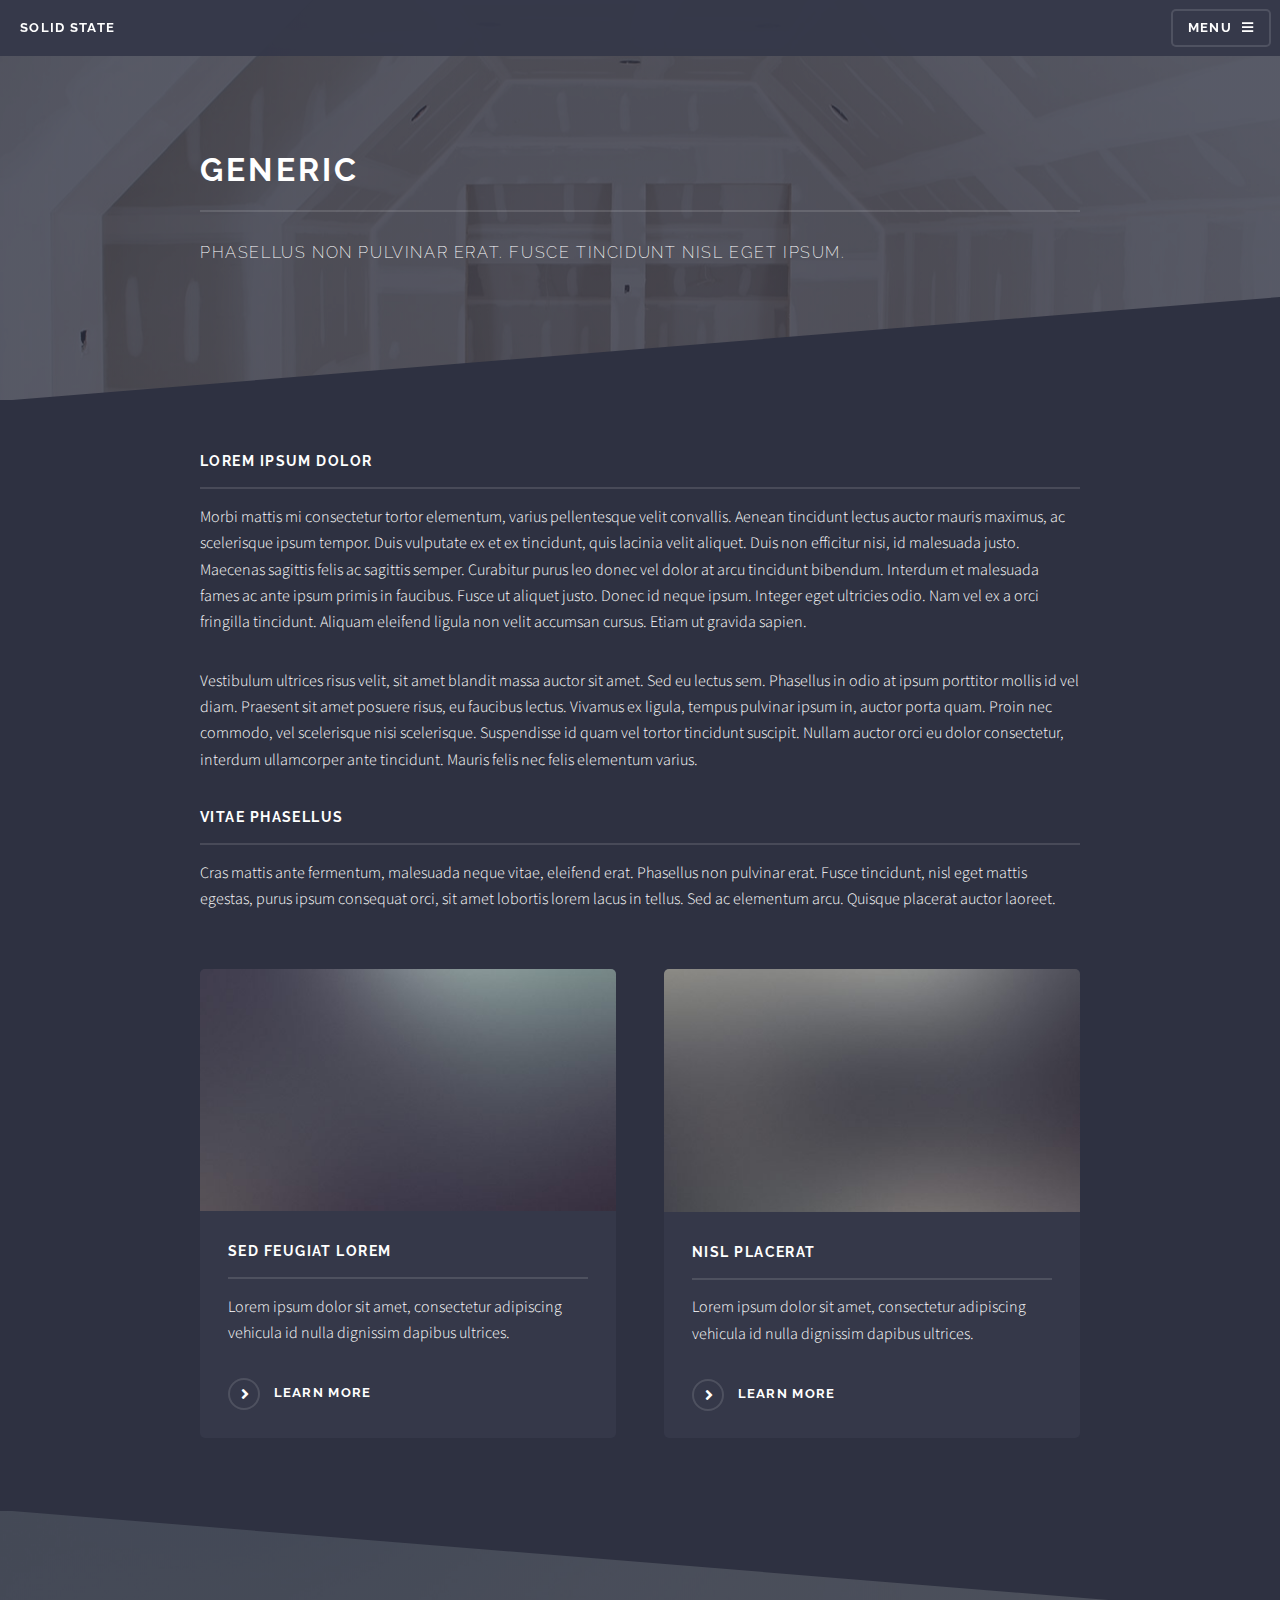
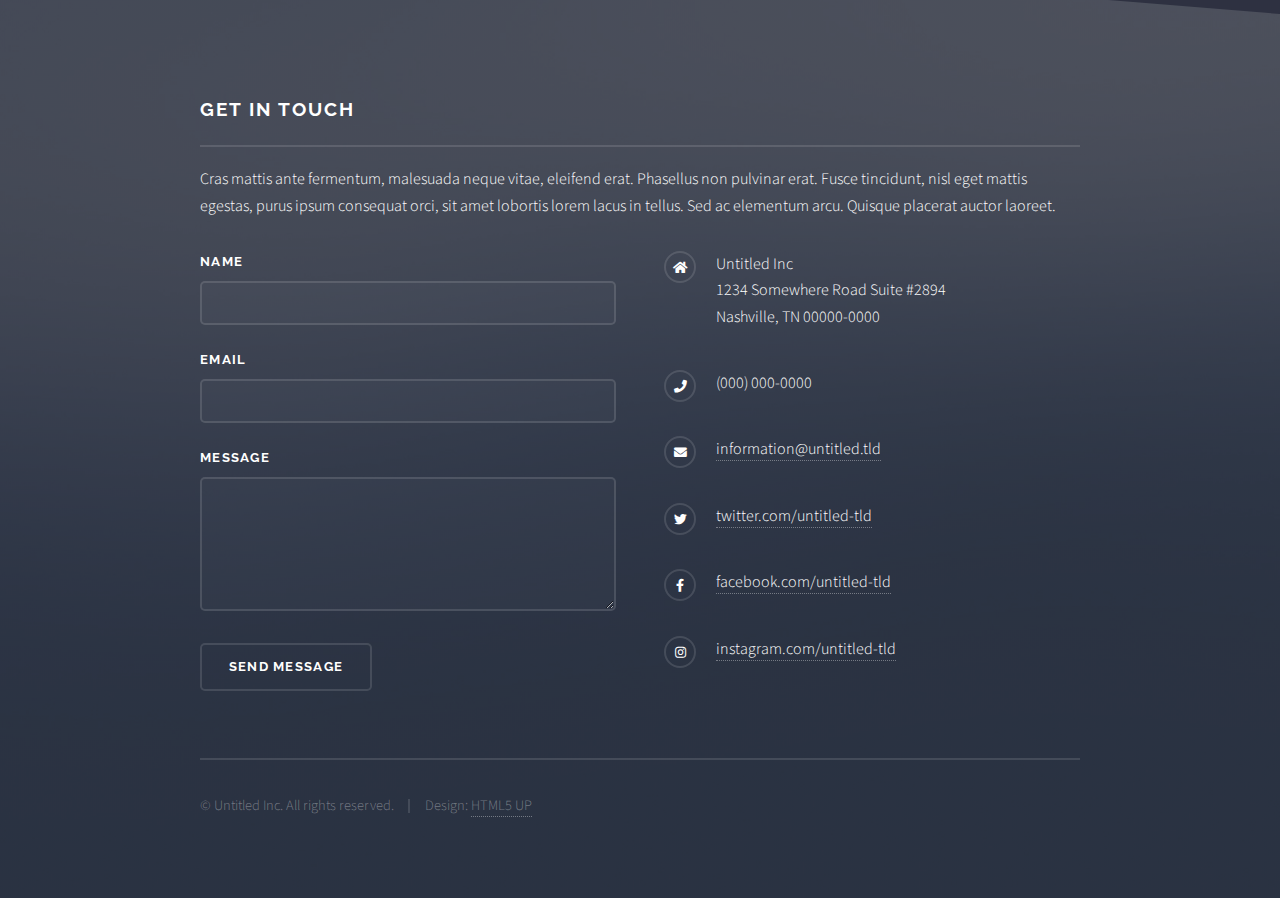
<file: generic.html>
<!DOCTYPE HTML>
<!--
	Solid State by HTML5 UP
	html5up.net | @ajlkn
	Free for personal and commercial use under the CCA 3.0 license (html5up.net/license)
-->
<html>
	<head>
		<title>Generic - Solid State by HTML5 UP</title>
		<meta charset="utf-8" />
		<meta name="viewport" content="width=device-width, initial-scale=1, user-scalable=no" />
		<link rel="stylesheet" href="assets/css/main.css" />
		<noscript><link rel="stylesheet" href="assets/css/noscript.css" /></noscript>
	</head>
	<body class="is-preload">

		<!-- Page Wrapper -->
			<div id="page-wrapper">

				<!-- Header -->
					<header id="header">
						<h1><a href="index.html">Solid State</a></h1>
						<nav>
							<a href="#menu">Menu</a>
						</nav>
					</header>

				<!-- Menu -->
				<nav id="menu">
					<div class="inner">
						<h2>Menu</h2>
						<ul class="links">
							<li><a href="index.html">Home</a></li>
							<li><a href="generic.html">About Us</a></li>
							<li><a href="elements.html">Projects</a></li>
					<!--	<li><a href="#">Log In</a></li>
							<li><a href="#">Sign Up</a></li> -->	
						</ul>
						<a href="#" class="close">Close</a>
					</div>
				</nav>

				<!-- Wrapper -->
					<section id="wrapper">
						<header>
							<div class="inner">
								<h2>Generic</h2>
								<p>Phasellus non pulvinar erat. Fusce tincidunt nisl eget ipsum.</p>
							</div>
						</header>

						<!-- Content -->
							<div class="wrapper">
								<div class="inner">

									<h3 class="major">Lorem ipsum dolor</h3>
									<p>Morbi mattis mi consectetur tortor elementum, varius pellentesque velit convallis. Aenean tincidunt lectus auctor mauris maximus, ac scelerisque ipsum tempor. Duis vulputate ex et ex tincidunt, quis lacinia velit aliquet. Duis non efficitur nisi, id malesuada justo. Maecenas sagittis felis ac sagittis semper. Curabitur purus leo donec vel dolor at arcu tincidunt bibendum. Interdum et malesuada fames ac ante ipsum primis in faucibus. Fusce ut aliquet justo. Donec id neque ipsum. Integer eget ultricies odio. Nam vel ex a orci fringilla tincidunt. Aliquam eleifend ligula non velit accumsan cursus. Etiam ut gravida sapien.</p>

									<p>Vestibulum ultrices risus velit, sit amet blandit massa auctor sit amet. Sed eu lectus sem. Phasellus in odio at ipsum porttitor mollis id vel diam. Praesent sit amet posuere risus, eu faucibus lectus. Vivamus ex ligula, tempus pulvinar ipsum in, auctor porta quam. Proin nec commodo, vel scelerisque nisi scelerisque. Suspendisse id quam vel tortor tincidunt suscipit. Nullam auctor orci eu dolor consectetur, interdum ullamcorper ante tincidunt. Mauris felis nec felis elementum varius.</p>

									<h3 class="major">Vitae phasellus</h3>
									<p>Cras mattis ante fermentum, malesuada neque vitae, eleifend erat. Phasellus non pulvinar erat. Fusce tincidunt, nisl eget mattis egestas, purus ipsum consequat orci, sit amet lobortis lorem lacus in tellus. Sed ac elementum arcu. Quisque placerat auctor laoreet.</p>

									<section class="features">
										<article>
											<a href="#" class="image"><img src="images/pic04.jpg" alt="" /></a>
											<h3 class="major">Sed feugiat lorem</h3>
											<p>Lorem ipsum dolor sit amet, consectetur adipiscing vehicula id nulla dignissim dapibus ultrices.</p>
											<a href="#" class="special">Learn more</a>
										</article>
										<article>
											<a href="#" class="image"><img src="images/pic05.jpg" alt="" /></a>
											<h3 class="major">Nisl placerat</h3>
											<p>Lorem ipsum dolor sit amet, consectetur adipiscing vehicula id nulla dignissim dapibus ultrices.</p>
											<a href="#" class="special">Learn more</a>
										</article>
									</section>

								</div>
							</div>

					</section>

				<!-- Footer -->
					<section id="footer">
						<div class="inner">
							<h2 class="major">Get in touch</h2>
							<p>Cras mattis ante fermentum, malesuada neque vitae, eleifend erat. Phasellus non pulvinar erat. Fusce tincidunt, nisl eget mattis egestas, purus ipsum consequat orci, sit amet lobortis lorem lacus in tellus. Sed ac elementum arcu. Quisque placerat auctor laoreet.</p>
							<form method="post" action="#">
								<div class="fields">
									<div class="field">
										<label for="name">Name</label>
										<input type="text" name="name" id="name" />
									</div>
									<div class="field">
										<label for="email">Email</label>
										<input type="email" name="email" id="email" />
									</div>
									<div class="field">
										<label for="message">Message</label>
										<textarea name="message" id="message" rows="4"></textarea>
									</div>
								</div>
								<ul class="actions">
									<li><input type="submit" value="Send Message" /></li>
								</ul>
							</form>
							<ul class="contact">
								<li class="icon solid fa-home">
									Untitled Inc<br />
									1234 Somewhere Road Suite #2894<br />
									Nashville, TN 00000-0000
								</li>
								<li class="icon solid fa-phone">(000) 000-0000</li>
								<li class="icon solid fa-envelope"><a href="#">information@untitled.tld</a></li>
								<li class="icon brands fa-twitter"><a href="#">twitter.com/untitled-tld</a></li>
								<li class="icon brands fa-facebook-f"><a href="#">facebook.com/untitled-tld</a></li>
								<li class="icon brands fa-instagram"><a href="#">instagram.com/untitled-tld</a></li>
							</ul>
							<ul class="copyright">
								<li>&copy; Untitled Inc. All rights reserved.</li><li>Design: <a href="http://html5up.net">HTML5 UP</a></li>
							</ul>
						</div>
					</section>

			</div>

		<!-- Scripts -->
			<script src="assets/js/jquery.min.js"></script>
			<script src="assets/js/jquery.scrollex.min.js"></script>
			<script src="assets/js/browser.min.js"></script>
			<script src="assets/js/breakpoints.min.js"></script>
			<script src="assets/js/util.js"></script>
			<script src="assets/js/main.js"></script>

	</body>
</html>
</file>
<file: assets/css/noscript.css>
/*
	Solid State by HTML5 UP
	html5up.net | @ajlkn
	Free for personal and commercial use under the CCA 3.0 license (html5up.net/license)
*/

/* Banner */

	body.is-preload #banner .logo {
		-moz-transform: none;
		-webkit-transform: none;
		-ms-transform: none;
		transform: none;
		opacity: 1;
	}

	body.is-preload #banner h2 {
		opacity: 1;
		-moz-transform: none;
		-webkit-transform: none;
		-ms-transform: none;
		transform: none;
		-moz-filter: none;
		-webkit-filter: none;
		-ms-filter: none;
		filter: none;
	}

	body.is-preload #banner p {
		opacity: 01;
		-moz-transform: none;
		-webkit-transform: none;
		-ms-transform: none;
		transform: none;
		-moz-filter: none;
		-webkit-filter: none;
		-ms-filter: none;
		filter: none;
	}
</file>
<file: assets/css/main.css>
@import url(fontawesome-all.min.css);
@import url("https://fonts.googleapis.com/css?family=Raleway:200,700|Source+Sans+Pro:300,600,300italic,600italic");

/*
	Solid State by HTML5 UP
	html5up.net | @ajlkn
	Free for personal and commercial use under the CCA 3.0 license (html5up.net/license)
*/

html, body, div, span, applet, object,
iframe, h1, h2, h3, h4, h5, h6, p, blockquote,
pre, a, abbr, acronym, address, big, cite,
code, del, dfn, em, img, ins, kbd, q, s, samp,
small, strike, strong, sub, sup, tt, var, b,
u, i, center, dl, dt, dd, ol, ul, li, fieldset,
form, label, legend, table, caption, tbody,
tfoot, thead, tr, th, td, article, aside,
canvas, details, embed, figure, figcaption,
footer, header, hgroup, menu, nav, output, ruby,
section, summary, time, mark, audio, video {
	margin: 0;
	padding: 0;
	border: 0;
	font-size: 100%;
	font: inherit;
	vertical-align: baseline;}

article, aside, details, figcaption, figure,
footer, header, hgroup, menu, nav, section {
	display: block;}

body {
	line-height: 1;
}

ol, ul {
	list-style: none;
}

blockquote, q {
	quotes: none;
}

	blockquote:before, blockquote:after, q:before, q:after {
		content: '';
		content: none;
	}

table {
	border-collapse: collapse;
	border-spacing: 0;
}

body {
	-webkit-text-size-adjust: none;
}

mark {
	background-color: transparent;
	color: inherit;
}

input::-moz-focus-inner {
	border: 0;
	padding: 0;
}

input, select, textarea {
	-moz-appearance: none;
	-webkit-appearance: none;
	-ms-appearance: none;
	appearance: none;
}

/* Basic */

	@-ms-viewport {
		width: device-width;
	}

	body {
		-ms-overflow-style: scrollbar;
	}

	@media screen and (max-width: 480px) {

		html, body {
			min-width: 320px;
		}

	}

	html {
		box-sizing: border-box;
	}

	*, *:before, *:after {
		box-sizing: inherit;
	}

	body {
		background-color: #2e3141;
		background-image: linear-gradient(to top, rgba(46, 49, 65, 0.8), rgba(46, 49, 65, 0.8)), url("../../images/drywall.jpg");
		background-size: auto,
 cover;
		background-attachment: fixed,
 fixed;
		background-position: center,
 center;
	}

		body.is-preload *, body.is-preload *:before, body.is-preload *:after {
			-moz-animation: none !important;
			-webkit-animation: none !important;
			-ms-animation: none !important;
			animation: none !important;
			-moz-transition: none !important;
			-webkit-transition: none !important;
			-ms-transition: none !important;
			transition: none !important;
		}

/* Type */

	body, input, select, textarea {
		color: #ffffff;
		font-family: "Source Sans Pro", Helvetica, sans-serif;
		font-size: 16.5pt;
		font-weight: 300;
		line-height: 1.65;
	}

		@media screen and (max-width: 1680px) {

			body, input, select, textarea {
				font-size: 13pt;
			}

		}

		@media screen and (max-width: 1280px) {

			body, input, select, textarea {
				font-size: 12pt;
			}

		}

		@media screen and (max-width: 980px) {

			body, input, select, textarea {
				font-size: 12pt;
			}

		}

		@media screen and (max-width: 736px) {

			body, input, select, textarea {
				font-size: 12pt;
			}

		}

		@media screen and (max-width: 480px) {

			body, input, select, textarea {
				font-size: 12pt;
			}

		}

	a {
		-moz-transition: color 0.2s ease-in-out, border-bottom-color 0.2s ease-in-out;
		-webkit-transition: color 0.2s ease-in-out, border-bottom-color 0.2s ease-in-out;
		-ms-transition: color 0.2s ease-in-out, border-bottom-color 0.2s ease-in-out;
		transition: color 0.2s ease-in-out, border-bottom-color 0.2s ease-in-out;
		border-bottom: dotted 1px rgba(255, 255, 255, 0.35);
		color: #ffffff;
		text-decoration: none;
	}

		a:hover {
			border-bottom-color: transparent;
			color: #ffffff !important;
		}

		a.special:not(.button) {
			text-decoration: none;
			border-bottom: 0;
			display: block;
			font-family: Raleway, Helvetica, sans-serif;
			font-size: 0.8em;
			font-weight: 700;
			letter-spacing: 0.1em;
			margin: 0 0 2em 0;
			text-transform: uppercase;
		}

			a.special:not(.button):before {
				-moz-osx-font-smoothing: grayscale;
				-webkit-font-smoothing: antialiased;
				display: inline-block;
				font-style: normal;
				font-variant: normal;
				text-rendering: auto;
				line-height: 1;
				text-transform: none !important;
				font-family: 'Font Awesome 5 Free';
				font-weight: 900;
			}

			a.special:not(.button):before {
				-moz-transition: background-color 0.2s ease-in-out;
				-webkit-transition: background-color 0.2s ease-in-out;
				-ms-transition: background-color 0.2s ease-in-out;
				transition: background-color 0.2s ease-in-out;
				border-radius: 100%;
				border: solid 2px rgba(255, 255, 255, 0.125);
				content: '\f105';
				display: inline-block;
				font-size: 1.25em;
				height: 2em;
				line-height: 1.75em;
				margin-right: 0.85em;
				text-align: center;
				text-indent: 0.15em;
				vertical-align: middle;
				width: 2em;
			}

			a.special:not(.button):hover:before {
				background-color: rgba(255, 255, 255, 0.025);
			}

			a.special:not(.button):active:before {
				background-color: rgba(255, 255, 255, 0.075);
			}

	strong, b {
		color: #ffffff;
		font-weight: 600;
	}

	em, i {
		font-style: italic;
	}

	p {
		margin: 0 0 2em 0;
	}

	h1, h2, h3, h4, h5, h6 {
		color: #ffffff;
		font-family: Raleway, Helvetica, sans-serif;
		font-weight: 700;
		letter-spacing: 0.1em;
		margin: 0 0 1em 0;
		text-transform: uppercase;
	}

		h1 a, h2 a, h3 a, h4 a, h5 a, h6 a {
			color: inherit;
			text-decoration: none;
			border-bottom: 0;
		}

		h1 span, h2 span, h3 span, h4 span, h5 span, h6 span {
			font-weight: 200;
		}

		h1.major, h2.major, h3.major, h4.major, h5.major, h6.major {
			padding-bottom: 1em;
			border-bottom: solid 2px rgba(255, 255, 255, 0.125);
		}

	h2 {
		font-size: 1.2em;
	}

	h3 {
		font-size: 0.9em;
	}

	h4 {
		font-size: 0.7em;
	}

	h5 {
		font-size: 0.7em;
	}

	h6 {
		font-size: 0.7em;
	}

	@media screen and (max-width: 736px) {

		h2 {
			font-size: 1em;
		}

		h3 {
			font-size: 0.8em;
		}

	}

	sub {
		font-size: 0.8em;
		position: relative;
		top: 0.5em;
	}

	sup {
		font-size: 0.8em;
		position: relative;
		top: -0.5em;
	}

	blockquote {
		border-left: solid 4px rgba(255, 255, 255, 0.125);
		font-style: italic;
		margin: 0 0 2em 0;
		padding: 0.5em 0 0.5em 2em;
	}

	code {
		background: rgba(255, 255, 255, 0.025);
		border-radius: 5px;
		border: solid 2px rgba(255, 255, 255, 0.125);
		font-family: "Courier New", monospace;
		font-size: 0.9em;
		margin: 0 0.25em;
		padding: 0.25em 0.65em;
	}

	pre {
		-webkit-overflow-scrolling: touch;
		font-family: "Courier New", monospace;
		font-size: 0.9em;
		margin: 0 0 2em 0;
	}

		pre code {
			display: block;
			line-height: 1.75em;
			padding: 1em 1.5em;
			overflow-x: auto;
		}

	hr {
		border: 0;
		border-bottom: solid 2px rgba(255, 255, 255, 0.125);
		margin: 2.5em 0;
	}

		hr.major {
			margin: 4em 0;
		}

	.align-left {
		text-align: left;
	}

	.align-center {
		text-align: center;
	}

	.align-right {
		text-align: right;
	}

/* Row */

	.row {
		display: flex;
		flex-wrap: wrap;
		box-sizing: border-box;
		align-items: stretch;
	}

		.row > * {
			box-sizing: border-box;
		}

		.row.gtr-uniform > * > :last-child {
			margin-bottom: 0;
		}

		.row.aln-left {
			justify-content: flex-start;
		}

		.row.aln-center {
			justify-content: center;
		}

		.row.aln-right {
			justify-content: flex-end;
		}

		.row.aln-top {
			align-items: flex-start;
		}

		.row.aln-middle {
			align-items: center;
		}

		.row.aln-bottom {
			align-items: flex-end;
		}

		.row > .imp {
			order: -1;
		}

		.row > .col-1 {
			width: 8.33333%;
		}

		.row > .off-1 {
			margin-left: 8.33333%;
		}

		.row > .col-2 {
			width: 16.66667%;
		}

		.row > .off-2 {
			margin-left: 16.66667%;
		}

		.row > .col-3 {
			width: 25%;
		}

		.row > .off-3 {
			margin-left: 25%;
		}

		.row > .col-4 {
			width: 33.33333%;
		}

		.row > .off-4 {
			margin-left: 33.33333%;
		}

		.row > .col-5 {
			width: 41.66667%;
		}

		.row > .off-5 {
			margin-left: 41.66667%;
		}

		.row > .col-6 {
			width: 50%;
		}

		.row > .off-6 {
			margin-left: 50%;
		}

		.row > .col-7 {
			width: 58.33333%;
		}

		.row > .off-7 {
			margin-left: 58.33333%;
		}

		.row > .col-8 {
			width: 66.66667%;
		}

		.row > .off-8 {
			margin-left: 66.66667%;
		}

		.row > .col-9 {
			width: 75%;
		}

		.row > .off-9 {
			margin-left: 75%;
		}

		.row > .col-10 {
			width: 83.33333%;
		}

		.row > .off-10 {
			margin-left: 83.33333%;
		}

		.row > .col-11 {
			width: 91.66667%;
		}

		.row > .off-11 {
			margin-left: 91.66667%;
		}

		.row > .col-12 {
			width: 100%;
		}

		.row > .off-12 {
			margin-left: 100%;
		}

		.row.gtr-0 {
			margin-top: 0;
			margin-left: 0em;
		}

			.row.gtr-0 > * {
				padding: 0 0 0 0em;
			}

			.row.gtr-0.gtr-uniform {
				margin-top: 0em;
			}

				.row.gtr-0.gtr-uniform > * {
					padding-top: 0em;
				}

		.row.gtr-25 {
			margin-top: 0;
			margin-left: -0.4375em;
		}

			.row.gtr-25 > * {
				padding: 0 0 0 0.4375em;
			}

			.row.gtr-25.gtr-uniform {
				margin-top: -0.4375em;
			}

				.row.gtr-25.gtr-uniform > * {
					padding-top: 0.4375em;
				}

		.row.gtr-50 {
			margin-top: 0;
			margin-left: -0.875em;
		}

			.row.gtr-50 > * {
				padding: 0 0 0 0.875em;
			}

			.row.gtr-50.gtr-uniform {
				margin-top: -0.875em;
			}

				.row.gtr-50.gtr-uniform > * {
					padding-top: 0.875em;
				}

		.row {
			margin-top: 0;
			margin-left: -1.75em;
		}

			.row > * {
				padding: 0 0 0 1.75em;
			}

			.row.gtr-uniform {
				margin-top: -1.75em;
			}

				.row.gtr-uniform > * {
					padding-top: 1.75em;
				}

		.row.gtr-150 {
			margin-top: 0;
			margin-left: -2.625em;
		}

			.row.gtr-150 > * {
				padding: 0 0 0 2.625em;
			}

			.row.gtr-150.gtr-uniform {
				margin-top: -2.625em;
			}

				.row.gtr-150.gtr-uniform > * {
					padding-top: 2.625em;
				}

		.row.gtr-200 {
			margin-top: 0;
			margin-left: -3.5em;
		}

			.row.gtr-200 > * {
				padding: 0 0 0 3.5em;
			}

			.row.gtr-200.gtr-uniform {
				margin-top: -3.5em;
			}

				.row.gtr-200.gtr-uniform > * {
					padding-top: 3.5em;
				}

		@media screen and (max-width: 1680px) {

			.row {
				display: flex;
				flex-wrap: wrap;
				box-sizing: border-box;
				align-items: stretch;
			}

				.row > * {
					box-sizing: border-box;
				}

				.row.gtr-uniform > * > :last-child {
					margin-bottom: 0;
				}

				.row.aln-left {
					justify-content: flex-start;
				}

				.row.aln-center {
					justify-content: center;
				}

				.row.aln-right {
					justify-content: flex-end;
				}

				.row.aln-top {
					align-items: flex-start;
				}

				.row.aln-middle {
					align-items: center;
				}

				.row.aln-bottom {
					align-items: flex-end;
				}

				.row > .imp-xlarge {
					order: -1;
				}

				.row > .col-1-xlarge {
					width: 8.33333%;
				}

				.row > .off-1-xlarge {
					margin-left: 8.33333%;
				}

				.row > .col-2-xlarge {
					width: 16.66667%;
				}

				.row > .off-2-xlarge {
					margin-left: 16.66667%;
				}

				.row > .col-3-xlarge {
					width: 25%;
				}

				.row > .off-3-xlarge {
					margin-left: 25%;
				}

				.row > .col-4-xlarge {
					width: 33.33333%;
				}

				.row > .off-4-xlarge {
					margin-left: 33.33333%;
				}

				.row > .col-5-xlarge {
					width: 41.66667%;
				}

				.row > .off-5-xlarge {
					margin-left: 41.66667%;
				}

				.row > .col-6-xlarge {
					width: 50%;
				}

				.row > .off-6-xlarge {
					margin-left: 50%;
				}

				.row > .col-7-xlarge {
					width: 58.33333%;
				}

				.row > .off-7-xlarge {
					margin-left: 58.33333%;
				}

				.row > .col-8-xlarge {
					width: 66.66667%;
				}

				.row > .off-8-xlarge {
					margin-left: 66.66667%;
				}

				.row > .col-9-xlarge {
					width: 75%;
				}

				.row > .off-9-xlarge {
					margin-left: 75%;
				}

				.row > .col-10-xlarge {
					width: 83.33333%;
				}

				.row > .off-10-xlarge {
					margin-left: 83.33333%;
				}

				.row > .col-11-xlarge {
					width: 91.66667%;
				}

				.row > .off-11-xlarge {
					margin-left: 91.66667%;
				}

				.row > .col-12-xlarge {
					width: 100%;
				}

				.row > .off-12-xlarge {
					margin-left: 100%;
				}

				.row.gtr-0 {
					margin-top: 0;
					margin-left: 0em;
				}

					.row.gtr-0 > * {
						padding: 0 0 0 0em;
					}

					.row.gtr-0.gtr-uniform {
						margin-top: 0em;
					}

						.row.gtr-0.gtr-uniform > * {
							padding-top: 0em;
						}

				.row.gtr-25 {
					margin-top: 0;
					margin-left: -0.4375em;
				}

					.row.gtr-25 > * {
						padding: 0 0 0 0.4375em;
					}

					.row.gtr-25.gtr-uniform {
						margin-top: -0.4375em;
					}

						.row.gtr-25.gtr-uniform > * {
							padding-top: 0.4375em;
						}

				.row.gtr-50 {
					margin-top: 0;
					margin-left: -0.875em;
				}

					.row.gtr-50 > * {
						padding: 0 0 0 0.875em;
					}

					.row.gtr-50.gtr-uniform {
						margin-top: -0.875em;
					}

						.row.gtr-50.gtr-uniform > * {
							padding-top: 0.875em;
						}

				.row {
					margin-top: 0;
					margin-left: -1.75em;
				}

					.row > * {
						padding: 0 0 0 1.75em;
					}

					.row.gtr-uniform {
						margin-top: -1.75em;
					}

						.row.gtr-uniform > * {
							padding-top: 1.75em;
						}

				.row.gtr-150 {
					margin-top: 0;
					margin-left: -2.625em;
				}

					.row.gtr-150 > * {
						padding: 0 0 0 2.625em;
					}

					.row.gtr-150.gtr-uniform {
						margin-top: -2.625em;
					}

						.row.gtr-150.gtr-uniform > * {
							padding-top: 2.625em;
						}

				.row.gtr-200 {
					margin-top: 0;
					margin-left: -3.5em;
				}

					.row.gtr-200 > * {
						padding: 0 0 0 3.5em;
					}

					.row.gtr-200.gtr-uniform {
						margin-top: -3.5em;
					}

						.row.gtr-200.gtr-uniform > * {
							padding-top: 3.5em;
						}

		}

		@media screen and (max-width: 1280px) {

			.row {
				display: flex;
				flex-wrap: wrap;
				box-sizing: border-box;
				align-items: stretch;
			}

				.row > * {
					box-sizing: border-box;
				}

				.row.gtr-uniform > * > :last-child {
					margin-bottom: 0;
				}

				.row.aln-left {
					justify-content: flex-start;
				}

				.row.aln-center {
					justify-content: center;
				}

				.row.aln-right {
					justify-content: flex-end;
				}

				.row.aln-top {
					align-items: flex-start;
				}

				.row.aln-middle {
					align-items: center;
				}

				.row.aln-bottom {
					align-items: flex-end;
				}

				.row > .imp-large {
					order: -1;
				}

				.row > .col-1-large {
					width: 8.33333%;
				}

				.row > .off-1-large {
					margin-left: 8.33333%;
				}

				.row > .col-2-large {
					width: 16.66667%;
				}

				.row > .off-2-large {
					margin-left: 16.66667%;
				}

				.row > .col-3-large {
					width: 25%;
				}

				.row > .off-3-large {
					margin-left: 25%;
				}

				.row > .col-4-large {
					width: 33.33333%;
				}

				.row > .off-4-large {
					margin-left: 33.33333%;
				}

				.row > .col-5-large {
					width: 41.66667%;
				}

				.row > .off-5-large {
					margin-left: 41.66667%;
				}

				.row > .col-6-large {
					width: 50%;
				}

				.row > .off-6-large {
					margin-left: 50%;
				}

				.row > .col-7-large {
					width: 58.33333%;
				}

				.row > .off-7-large {
					margin-left: 58.33333%;
				}

				.row > .col-8-large {
					width: 66.66667%;
				}

				.row > .off-8-large {
					margin-left: 66.66667%;
				}

				.row > .col-9-large {
					width: 75%;
				}

				.row > .off-9-large {
					margin-left: 75%;
				}

				.row > .col-10-large {
					width: 83.33333%;
				}

				.row > .off-10-large {
					margin-left: 83.33333%;
				}

				.row > .col-11-large {
					width: 91.66667%;
				}

				.row > .off-11-large {
					margin-left: 91.66667%;
				}

				.row > .col-12-large {
					width: 100%;
				}

				.row > .off-12-large {
					margin-left: 100%;
				}

				.row.gtr-0 {
					margin-top: 0;
					margin-left: 0em;
				}

					.row.gtr-0 > * {
						padding: 0 0 0 0em;
					}

					.row.gtr-0.gtr-uniform {
						margin-top: 0em;
					}

						.row.gtr-0.gtr-uniform > * {
							padding-top: 0em;
						}

				.row.gtr-25 {
					margin-top: 0;
					margin-left: -0.4375em;
				}

					.row.gtr-25 > * {
						padding: 0 0 0 0.4375em;
					}

					.row.gtr-25.gtr-uniform {
						margin-top: -0.4375em;
					}

						.row.gtr-25.gtr-uniform > * {
							padding-top: 0.4375em;
						}

				.row.gtr-50 {
					margin-top: 0;
					margin-left: -0.875em;
				}

					.row.gtr-50 > * {
						padding: 0 0 0 0.875em;
					}

					.row.gtr-50.gtr-uniform {
						margin-top: -0.875em;
					}

						.row.gtr-50.gtr-uniform > * {
							padding-top: 0.875em;
						}

				.row {
					margin-top: 0;
					margin-left: -1.75em;
				}

					.row > * {
						padding: 0 0 0 1.75em;
					}

					.row.gtr-uniform {
						margin-top: -1.75em;
					}

						.row.gtr-uniform > * {
							padding-top: 1.75em;
						}

				.row.gtr-150 {
					margin-top: 0;
					margin-left: -2.625em;
				}

					.row.gtr-150 > * {
						padding: 0 0 0 2.625em;
					}

					.row.gtr-150.gtr-uniform {
						margin-top: -2.625em;
					}

						.row.gtr-150.gtr-uniform > * {
							padding-top: 2.625em;
						}

				.row.gtr-200 {
					margin-top: 0;
					margin-left: -3.5em;
				}

					.row.gtr-200 > * {
						padding: 0 0 0 3.5em;
					}

					.row.gtr-200.gtr-uniform {
						margin-top: -3.5em;
					}

						.row.gtr-200.gtr-uniform > * {
							padding-top: 3.5em;
						}

		}

		@media screen and (max-width: 980px) {

			.row {
				display: flex;
				flex-wrap: wrap;
				box-sizing: border-box;
				align-items: stretch;
			}

				.row > * {
					box-sizing: border-box;
				}

				.row.gtr-uniform > * > :last-child {
					margin-bottom: 0;
				}

				.row.aln-left {
					justify-content: flex-start;
				}

				.row.aln-center {
					justify-content: center;
				}

				.row.aln-right {
					justify-content: flex-end;
				}

				.row.aln-top {
					align-items: flex-start;
				}

				.row.aln-middle {
					align-items: center;
				}

				.row.aln-bottom {
					align-items: flex-end;
				}

				.row > .imp-medium {
					order: -1;
				}

				.row > .col-1-medium {
					width: 8.33333%;
				}

				.row > .off-1-medium {
					margin-left: 8.33333%;
				}

				.row > .col-2-medium {
					width: 16.66667%;
				}

				.row > .off-2-medium {
					margin-left: 16.66667%;
				}

				.row > .col-3-medium {
					width: 25%;
				}

				.row > .off-3-medium {
					margin-left: 25%;
				}

				.row > .col-4-medium {
					width: 33.33333%;
				}

				.row > .off-4-medium {
					margin-left: 33.33333%;
				}

				.row > .col-5-medium {
					width: 41.66667%;
				}

				.row > .off-5-medium {
					margin-left: 41.66667%;
				}

				.row > .col-6-medium {
					width: 50%;
				}

				.row > .off-6-medium {
					margin-left: 50%;
				}

				.row > .col-7-medium {
					width: 58.33333%;
				}

				.row > .off-7-medium {
					margin-left: 58.33333%;
				}

				.row > .col-8-medium {
					width: 66.66667%;
				}

				.row > .off-8-medium {
					margin-left: 66.66667%;
				}

				.row > .col-9-medium {
					width: 75%;
				}

				.row > .off-9-medium {
					margin-left: 75%;
				}

				.row > .col-10-medium {
					width: 83.33333%;
				}

				.row > .off-10-medium {
					margin-left: 83.33333%;
				}

				.row > .col-11-medium {
					width: 91.66667%;
				}

				.row > .off-11-medium {
					margin-left: 91.66667%;
				}

				.row > .col-12-medium {
					width: 100%;
				}

				.row > .off-12-medium {
					margin-left: 100%;
				}

				.row.gtr-0 {
					margin-top: 0;
					margin-left: 0em;
				}

					.row.gtr-0 > * {
						padding: 0 0 0 0em;
					}

					.row.gtr-0.gtr-uniform {
						margin-top: 0em;
					}

						.row.gtr-0.gtr-uniform > * {
							padding-top: 0em;
						}

				.row.gtr-25 {
					margin-top: 0;
					margin-left: -0.4375em;
				}

					.row.gtr-25 > * {
						padding: 0 0 0 0.4375em;
					}

					.row.gtr-25.gtr-uniform {
						margin-top: -0.4375em;
					}

						.row.gtr-25.gtr-uniform > * {
							padding-top: 0.4375em;
						}

				.row.gtr-50 {
					margin-top: 0;
					margin-left: -0.875em;
				}

					.row.gtr-50 > * {
						padding: 0 0 0 0.875em;
					}

					.row.gtr-50.gtr-uniform {
						margin-top: -0.875em;
					}

						.row.gtr-50.gtr-uniform > * {
							padding-top: 0.875em;
						}

				.row {
					margin-top: 0;
					margin-left: -1.75em;
				}

					.row > * {
						padding: 0 0 0 1.75em;
					}

					.row.gtr-uniform {
						margin-top: -1.75em;
					}

						.row.gtr-uniform > * {
							padding-top: 1.75em;
						}

				.row.gtr-150 {
					margin-top: 0;
					margin-left: -2.625em;
				}

					.row.gtr-150 > * {
						padding: 0 0 0 2.625em;
					}

					.row.gtr-150.gtr-uniform {
						margin-top: -2.625em;
					}

						.row.gtr-150.gtr-uniform > * {
							padding-top: 2.625em;
						}

				.row.gtr-200 {
					margin-top: 0;
					margin-left: -3.5em;
				}

					.row.gtr-200 > * {
						padding: 0 0 0 3.5em;
					}

					.row.gtr-200.gtr-uniform {
						margin-top: -3.5em;
					}

						.row.gtr-200.gtr-uniform > * {
							padding-top: 3.5em;
						}

		}

		@media screen and (max-width: 736px) {

			.row {
				display: flex;
				flex-wrap: wrap;
				box-sizing: border-box;
				align-items: stretch;
			}

				.row > * {
					box-sizing: border-box;
				}

				.row.gtr-uniform > * > :last-child {
					margin-bottom: 0;
				}

				.row.aln-left {
					justify-content: flex-start;
				}

				.row.aln-center {
					justify-content: center;
				}

				.row.aln-right {
					justify-content: flex-end;
				}

				.row.aln-top {
					align-items: flex-start;
				}

				.row.aln-middle {
					align-items: center;
				}

				.row.aln-bottom {
					align-items: flex-end;
				}

				.row > .imp-small {
					order: -1;
				}

				.row > .col-1-small {
					width: 8.33333%;
				}

				.row > .off-1-small {
					margin-left: 8.33333%;
				}

				.row > .col-2-small {
					width: 16.66667%;
				}

				.row > .off-2-small {
					margin-left: 16.66667%;
				}

				.row > .col-3-small {
					width: 25%;
				}

				.row > .off-3-small {
					margin-left: 25%;
				}

				.row > .col-4-small {
					width: 33.33333%;
				}

				.row > .off-4-small {
					margin-left: 33.33333%;
				}

				.row > .col-5-small {
					width: 41.66667%;
				}

				.row > .off-5-small {
					margin-left: 41.66667%;
				}

				.row > .col-6-small {
					width: 50%;
				}

				.row > .off-6-small {
					margin-left: 50%;
				}

				.row > .col-7-small {
					width: 58.33333%;
				}

				.row > .off-7-small {
					margin-left: 58.33333%;
				}

				.row > .col-8-small {
					width: 66.66667%;
				}

				.row > .off-8-small {
					margin-left: 66.66667%;
				}

				.row > .col-9-small {
					width: 75%;
				}

				.row > .off-9-small {
					margin-left: 75%;
				}

				.row > .col-10-small {
					width: 83.33333%;
				}

				.row > .off-10-small {
					margin-left: 83.33333%;
				}

				.row > .col-11-small {
					width: 91.66667%;
				}

				.row > .off-11-small {
					margin-left: 91.66667%;
				}

				.row > .col-12-small {
					width: 100%;
				}

				.row > .off-12-small {
					margin-left: 100%;
				}

				.row.gtr-0 {
					margin-top: 0;
					margin-left: 0em;
				}

					.row.gtr-0 > * {
						padding: 0 0 0 0em;
					}

					.row.gtr-0.gtr-uniform {
						margin-top: 0em;
					}

						.row.gtr-0.gtr-uniform > * {
							padding-top: 0em;
						}

				.row.gtr-25 {
					margin-top: 0;
					margin-left: -0.3125em;
				}

					.row.gtr-25 > * {
						padding: 0 0 0 0.3125em;
					}

					.row.gtr-25.gtr-uniform {
						margin-top: -0.3125em;
					}

						.row.gtr-25.gtr-uniform > * {
							padding-top: 0.3125em;
						}

				.row.gtr-50 {
					margin-top: 0;
					margin-left: -0.625em;
				}

					.row.gtr-50 > * {
						padding: 0 0 0 0.625em;
					}

					.row.gtr-50.gtr-uniform {
						margin-top: -0.625em;
					}

						.row.gtr-50.gtr-uniform > * {
							padding-top: 0.625em;
						}

				.row {
					margin-top: 0;
					margin-left: -1.25em;
				}

					.row > * {
						padding: 0 0 0 1.25em;
					}

					.row.gtr-uniform {
						margin-top: -1.25em;
					}

						.row.gtr-uniform > * {
							padding-top: 1.25em;
						}

				.row.gtr-150 {
					margin-top: 0;
					margin-left: -1.875em;
				}

					.row.gtr-150 > * {
						padding: 0 0 0 1.875em;
					}

					.row.gtr-150.gtr-uniform {
						margin-top: -1.875em;
					}

						.row.gtr-150.gtr-uniform > * {
							padding-top: 1.875em;
						}

				.row.gtr-200 {
					margin-top: 0;
					margin-left: -2.5em;
				}

					.row.gtr-200 > * {
						padding: 0 0 0 2.5em;
					}

					.row.gtr-200.gtr-uniform {
						margin-top: -2.5em;
					}

						.row.gtr-200.gtr-uniform > * {
							padding-top: 2.5em;
						}

		}

		@media screen and (max-width: 480px) {

			.row {
				display: flex;
				flex-wrap: wrap;
				box-sizing: border-box;
				align-items: stretch;
			}

				.row > * {
					box-sizing: border-box;
				}

				.row.gtr-uniform > * > :last-child {
					margin-bottom: 0;
				}

				.row.aln-left {
					justify-content: flex-start;
				}

				.row.aln-center {
					justify-content: center;
				}

				.row.aln-right {
					justify-content: flex-end;
				}

				.row.aln-top {
					align-items: flex-start;
				}

				.row.aln-middle {
					align-items: center;
				}

				.row.aln-bottom {
					align-items: flex-end;
				}

				.row > .imp-xsmall {
					order: -1;
				}

				.row > .col-1-xsmall {
					width: 8.33333%;
				}

				.row > .off-1-xsmall {
					margin-left: 8.33333%;
				}

				.row > .col-2-xsmall {
					width: 16.66667%;
				}

				.row > .off-2-xsmall {
					margin-left: 16.66667%;
				}

				.row > .col-3-xsmall {
					width: 25%;
				}

				.row > .off-3-xsmall {
					margin-left: 25%;
				}

				.row > .col-4-xsmall {
					width: 33.33333%;
				}

				.row > .off-4-xsmall {
					margin-left: 33.33333%;
				}

				.row > .col-5-xsmall {
					width: 41.66667%;
				}

				.row > .off-5-xsmall {
					margin-left: 41.66667%;
				}

				.row > .col-6-xsmall {
					width: 50%;
				}

				.row > .off-6-xsmall {
					margin-left: 50%;
				}

				.row > .col-7-xsmall {
					width: 58.33333%;
				}

				.row > .off-7-xsmall {
					margin-left: 58.33333%;
				}

				.row > .col-8-xsmall {
					width: 66.66667%;
				}

				.row > .off-8-xsmall {
					margin-left: 66.66667%;
				}

				.row > .col-9-xsmall {
					width: 75%;
				}

				.row > .off-9-xsmall {
					margin-left: 75%;
				}

				.row > .col-10-xsmall {
					width: 83.33333%;
				}

				.row > .off-10-xsmall {
					margin-left: 83.33333%;
				}

				.row > .col-11-xsmall {
					width: 91.66667%;
				}

				.row > .off-11-xsmall {
					margin-left: 91.66667%;
				}

				.row > .col-12-xsmall {
					width: 100%;
				}

				.row > .off-12-xsmall {
					margin-left: 100%;
				}

				.row.gtr-0 {
					margin-top: 0;
					margin-left: 0em;
				}

					.row.gtr-0 > * {
						padding: 0 0 0 0em;
					}

					.row.gtr-0.gtr-uniform {
						margin-top: 0em;
					}

						.row.gtr-0.gtr-uniform > * {
							padding-top: 0em;
						}

				.row.gtr-25 {
					margin-top: 0;
					margin-left: -0.3125em;
				}

					.row.gtr-25 > * {
						padding: 0 0 0 0.3125em;
					}

					.row.gtr-25.gtr-uniform {
						margin-top: -0.3125em;
					}

						.row.gtr-25.gtr-uniform > * {
							padding-top: 0.3125em;
						}

				.row.gtr-50 {
					margin-top: 0;
					margin-left: -0.625em;
				}

					.row.gtr-50 > * {
						padding: 0 0 0 0.625em;
					}

					.row.gtr-50.gtr-uniform {
						margin-top: -0.625em;
					}

						.row.gtr-50.gtr-uniform > * {
							padding-top: 0.625em;
						}

				.row {
					margin-top: 0;
					margin-left: -1.25em;
				}

					.row > * {
						padding: 0 0 0 1.25em;
					}

					.row.gtr-uniform {
						margin-top: -1.25em;
					}

						.row.gtr-uniform > * {
							padding-top: 1.25em;
						}

				.row.gtr-150 {
					margin-top: 0;
					margin-left: -1.875em;
				}

					.row.gtr-150 > * {
						padding: 0 0 0 1.875em;
					}

					.row.gtr-150.gtr-uniform {
						margin-top: -1.875em;
					}

						.row.gtr-150.gtr-uniform > * {
							padding-top: 1.875em;
						}

				.row.gtr-200 {
					margin-top: 0;
					margin-left: -2.5em;
				}

					.row.gtr-200 > * {
						padding: 0 0 0 2.5em;
					}

					.row.gtr-200.gtr-uniform {
						margin-top: -2.5em;
					}

						.row.gtr-200.gtr-uniform > * {
							padding-top: 2.5em;
						}

		}

		@media screen and (max-width: 360px) {

			.row {
				display: flex;
				flex-wrap: wrap;
				box-sizing: border-box;
				align-items: stretch;
			}

				.row > * {
					box-sizing: border-box;
				}

				.row.gtr-uniform > * > :last-child {
					margin-bottom: 0;
				}

				.row.aln-left {
					justify-content: flex-start;
				}

				.row.aln-center {
					justify-content: center;
				}

				.row.aln-right {
					justify-content: flex-end;
				}

				.row.aln-top {
					align-items: flex-start;
				}

				.row.aln-middle {
					align-items: center;
				}

				.row.aln-bottom {
					align-items: flex-end;
				}

				.row > .imp-xxsmall {
					order: -1;
				}

				.row > .col-1-xxsmall {
					width: 8.33333%;
				}

				.row > .off-1-xxsmall {
					margin-left: 8.33333%;
				}

				.row > .col-2-xxsmall {
					width: 16.66667%;
				}

				.row > .off-2-xxsmall {
					margin-left: 16.66667%;
				}

				.row > .col-3-xxsmall {
					width: 25%;
				}

				.row > .off-3-xxsmall {
					margin-left: 25%;
				}

				.row > .col-4-xxsmall {
					width: 33.33333%;
				}

				.row > .off-4-xxsmall {
					margin-left: 33.33333%;
				}

				.row > .col-5-xxsmall {
					width: 41.66667%;
				}

				.row > .off-5-xxsmall {
					margin-left: 41.66667%;
				}

				.row > .col-6-xxsmall {
					width: 50%;
				}

				.row > .off-6-xxsmall {
					margin-left: 50%;
				}

				.row > .col-7-xxsmall {
					width: 58.33333%;
				}

				.row > .off-7-xxsmall {
					margin-left: 58.33333%;
				}

				.row > .col-8-xxsmall {
					width: 66.66667%;
				}

				.row > .off-8-xxsmall {
					margin-left: 66.66667%;
				}

				.row > .col-9-xxsmall {
					width: 75%;
				}

				.row > .off-9-xxsmall {
					margin-left: 75%;
				}

				.row > .col-10-xxsmall {
					width: 83.33333%;
				}

				.row > .off-10-xxsmall {
					margin-left: 83.33333%;
				}

				.row > .col-11-xxsmall {
					width: 91.66667%;
				}

				.row > .off-11-xxsmall {
					margin-left: 91.66667%;
				}

				.row > .col-12-xxsmall {
					width: 100%;
				}

				.row > .off-12-xxsmall {
					margin-left: 100%;
				}

				.row.gtr-0 {
					margin-top: 0;
					margin-left: 0em;
				}

					.row.gtr-0 > * {
						padding: 0 0 0 0em;
					}

					.row.gtr-0.gtr-uniform {
						margin-top: 0em;
					}

						.row.gtr-0.gtr-uniform > * {
							padding-top: 0em;
						}

				.row.gtr-25 {
					margin-top: 0;
					margin-left: -0.3125em;
				}

					.row.gtr-25 > * {
						padding: 0 0 0 0.3125em;
					}

					.row.gtr-25.gtr-uniform {
						margin-top: -0.3125em;
					}

						.row.gtr-25.gtr-uniform > * {
							padding-top: 0.3125em;
						}

				.row.gtr-50 {
					margin-top: 0;
					margin-left: -0.625em;
				}

					.row.gtr-50 > * {
						padding: 0 0 0 0.625em;
					}

					.row.gtr-50.gtr-uniform {
						margin-top: -0.625em;
					}

						.row.gtr-50.gtr-uniform > * {
							padding-top: 0.625em;
						}

				.row {
					margin-top: 0;
					margin-left: -1.25em;
				}

					.row > * {
						padding: 0 0 0 1.25em;
					}

					.row.gtr-uniform {
						margin-top: -1.25em;
					}

						.row.gtr-uniform > * {
							padding-top: 1.25em;
						}

				.row.gtr-150 {
					margin-top: 0;
					margin-left: -1.875em;
				}

					.row.gtr-150 > * {
						padding: 0 0 0 1.875em;
					}

					.row.gtr-150.gtr-uniform {
						margin-top: -1.875em;
					}

						.row.gtr-150.gtr-uniform > * {
							padding-top: 1.875em;
						}

				.row.gtr-200 {
					margin-top: 0;
					margin-left: -2.5em;
				}

					.row.gtr-200 > * {
						padding: 0 0 0 2.5em;
					}

					.row.gtr-200.gtr-uniform {
						margin-top: -2.5em;
					}

						.row.gtr-200.gtr-uniform > * {
							padding-top: 2.5em;
						}

		}

/* Section/Article */

	section.special, article.special {
		text-align: center;
	}

/* Form */

	form {
		margin: 0 0 2em 0;
	}

		form > :last-child {
			margin-bottom: 0;
		}

		form > .fields {
			display: -moz-flex;
			display: -webkit-flex;
			display: -ms-flex;
			display: flex;
			-moz-flex-wrap: wrap;
			-webkit-flex-wrap: wrap;
			-ms-flex-wrap: wrap;
			flex-wrap: wrap;
			width: calc(100% + 3em);
			margin: -1.5em 0 2em -1.5em;
		}

			form > .fields > .field {
				-moz-flex-grow: 0;
				-webkit-flex-grow: 0;
				-ms-flex-grow: 0;
				flex-grow: 0;
				-moz-flex-shrink: 0;
				-webkit-flex-shrink: 0;
				-ms-flex-shrink: 0;
				flex-shrink: 0;
				padding: 1.5em 0 0 1.5em;
				width: calc(100% - 1.5em);
			}

				form > .fields > .field.half {
					width: calc(50% - 0.75em);
				}

				form > .fields > .field.third {
					width: calc(100%/3 - 0.5em);
				}

				form > .fields > .field.quarter {
					width: calc(25% - 0.375em);
				}

		@media screen and (max-width: 480px) {

			form > .fields {
				width: calc(100% + 3em);
				margin: -1.5em 0 2em -1.5em;
			}

				form > .fields > .field {
					padding: 1.5em 0 0 1.5em;
					width: calc(100% - 1.5em);
				}

					form > .fields > .field.half {
						width: calc(100% - 1.5em);
					}

					form > .fields > .field.third {
						width: calc(100% - 1.5em);
					}

					form > .fields > .field.quarter {
						width: calc(100% - 1.5em);
					}

		}

	label {
		color: #ffffff;
		display: block;
		font-family: Raleway, Helvetica, sans-serif;
		font-size: 0.8em;
		font-weight: 700;
		letter-spacing: 0.1em;
		margin: 0 0 0.7em 0;
		text-transform: uppercase;
	}

	input[type="text"],
	input[type="password"],
	input[type="email"],
	input[type="tel"],
	select,
	textarea {
		-moz-appearance: none;
		-webkit-appearance: none;
		-ms-appearance: none;
		appearance: none;
		background: rgba(255, 255, 255, 0.025);
		border-radius: 5px;
		border: none;
		border: solid 2px rgba(255, 255, 255, 0.125);
		color: inherit;
		display: block;
		outline: 0;
		padding: 0 1em;
		text-decoration: none;
		width: 100%;
	}

		input[type="text"]:invalid,
		input[type="password"]:invalid,
		input[type="email"]:invalid,
		input[type="tel"]:invalid,
		select:invalid,
		textarea:invalid {
			box-shadow: none;
		}

		input[type="text"]:focus,
		input[type="password"]:focus,
		input[type="email"]:focus,
		input[type="tel"]:focus,
		select:focus,
		textarea:focus {
			border-color: #5b6ba6;
		}

	select {
		background-image: url("data:image/svg+xml;charset=utf8,%3Csvg xmlns='http://www.w3.org/2000/svg' width='40' height='40' preserveAspectRatio='none' viewBox='0 0 40 40'%3E%3Cpath d='M9.4,12.3l10.4,10.4l10.4-10.4c0.2-0.2,0.5-0.4,0.9-0.4c0.3,0,0.6,0.1,0.9,0.4l3.3,3.3c0.2,0.2,0.4,0.5,0.4,0.9 c0,0.4-0.1,0.6-0.4,0.9L20.7,31.9c-0.2,0.2-0.5,0.4-0.9,0.4c-0.3,0-0.6-0.1-0.9-0.4L4.3,17.3c-0.2-0.2-0.4-0.5-0.4-0.9 c0-0.4,0.1-0.6,0.4-0.9l3.3-3.3c0.2-0.2,0.5-0.4,0.9-0.4S9.1,12.1,9.4,12.3z' fill='rgba(255, 255, 255, 0.125)' /%3E%3C/svg%3E");
		background-size: 1.25rem;
		background-repeat: no-repeat;
		background-position: calc(100% - 1rem) center;
		height: 2.75em;
		padding-right: 2.75em;
		text-overflow: ellipsis;
	}

		select option {
			color: #ffffff;
			background: #2e3141;
		}

		select:focus::-ms-value {
			background-color: transparent;
		}

		select::-ms-expand {
			display: none;
		}

	input[type="text"],
	input[type="password"],
	input[type="email"],
	select {
		height: 2.75em;
	}

	textarea {
		padding: 0.75em 1em;
	}

	input[type="checkbox"],
	input[type="radio"] {
		-moz-appearance: none;
		-webkit-appearance: none;
		-ms-appearance: none;
		appearance: none;
		display: block;
		float: left;
		margin-right: -2em;
		opacity: 0;
		width: 1em;
		z-index: -1;
	}

		input[type="checkbox"] + label,
		input[type="radio"] + label {
			text-decoration: none;
			color: #ffffff;
			cursor: pointer;
			display: inline-block;
			font-size: 1em;
			font-family: "Source Sans Pro", Helvetica, sans-serif;
			text-transform: none;
			letter-spacing: 0;
			font-weight: 300;
			padding-left: 2.4em;
			padding-right: 0.75em;
			position: relative;
		}

			input[type="checkbox"] + label:before,
			input[type="radio"] + label:before {
				-moz-osx-font-smoothing: grayscale;
				-webkit-font-smoothing: antialiased;
				display: inline-block;
				font-style: normal;
				font-variant: normal;
				text-rendering: auto;
				line-height: 1;
				text-transform: none !important;
				font-family: 'Font Awesome 5 Free';
				font-weight: 900;
			}

			input[type="checkbox"] + label:before,
			input[type="radio"] + label:before {
				background: rgba(255, 255, 255, 0.025);
				border-radius: 5px;
				border: solid 2px rgba(255, 255, 255, 0.125);
				content: '';
				display: inline-block;
				font-size: 0.8em;
				height: 2.0625em;
				left: 0;
				line-height: 2.0625em;
				position: absolute;
				text-align: center;
				top: 0;
				width: 2.0625em;
			}

		input[type="checkbox"]:checked + label:before,
		input[type="radio"]:checked + label:before {
			background: #ffffff;
			border-color: #ffffff;
			content: '\f00c';
			color: #2e3141;
		}

		input[type="checkbox"]:focus + label:before,
		input[type="radio"]:focus + label:before {
			border-color: #4c5c96;
		}

	input[type="checkbox"] + label:before {
		border-radius: 5px;
	}

	input[type="radio"] + label:before {
		border-radius: 100%;
	}

	::-webkit-input-placeholder {
		color: rgba(255, 255, 255, 0.35) !important;
		opacity: 1.0;
	}

	:-moz-placeholder {
		color: rgba(255, 255, 255, 0.35) !important;
		opacity: 1.0;
	}

	::-moz-placeholder {
		color: rgba(255, 255, 255, 0.35) !important;
		opacity: 1.0;
	}

	:-ms-input-placeholder {
		color: rgba(255, 255, 255, 0.35) !important;
		opacity: 1.0;
	}

/* Box */

	.box {
		border-radius: 5px;
		border: solid 2px rgba(255, 255, 255, 0.125);
		margin-bottom: 2em;
		padding: 1.5em;
	}

		.box > :last-child,
		.box > :last-child > :last-child,
		.box > :last-child > :last-child > :last-child {
			margin-bottom: 0;
		}

		.box.alt {
			border: 0;
			border-radius: 0;
			padding: 0;
		}

/* Icon */

	.icon {
		text-decoration: none;
		border-bottom: none;
		position: relative;
	}

		.icon:before {
			-moz-osx-font-smoothing: grayscale;
			-webkit-font-smoothing: antialiased;
			display: inline-block;
			font-style: normal;
			font-variant: normal;
			text-rendering: auto;
			line-height: 1;
			text-transform: none !important;
			font-family: 'Font Awesome 5 Free';
			font-weight: 400;
		}

		.icon > .label {
			display: none;
		}

		.icon:before {
			line-height: inherit;
		}

		.icon.solid:before {
			font-weight: 900;
		}

		.icon.brands:before {
			font-family: 'Font Awesome 5 Brands';
		}

/* Image */

	.image {
		border-radius: 5px;
		border: 0;
		display: inline-block;
		position: relative;
	}

		.image img {
			border-radius: 5px;
			display: block;
		}

		.image.left, .image.right {
			max-width: 40%;
		}

			.image.left img, .image.right img {
				width: 100%;
			}

		.image.left {
			float: left;
			padding: 0 1.5em 1em 0;
			top: 0.25em;
		}

		.image.right {
			float: right;
			padding: 0 0 1em 1.5em;
			top: 0.25em;
		}

		.image.fit {
			display: block;
			margin: 0 0 2em 0;
			width: 100%;
		}

			.image.fit img {
				width: 100%;
			}

		.image.main {
			display: block;
			margin: 0 0 3em 0;
			width: 100%;
		}

			.image.main img {
				width: 100%;
			}

/* List */

	ol {
		list-style: decimal;
		margin: 0 0 2em 0;
		padding-left: 1.25em;
	}

		ol li {
			padding-left: 0.25em;
		}

	ul {
		list-style: disc;
		margin: 0 0 2em 0;
		padding-left: 1em;
	}

		ul li {
			padding-left: 0.5em;
		}

		ul.alt {
			list-style: none;
			padding-left: 0;
		}

			ul.alt li {
				border-top: solid 1px rgba(255, 255, 255, 0.125);
				padding: 0.5em 0;
			}

				ul.alt li:first-child {
					border-top: 0;
					padding-top: 0;
				}

	dl {
		margin: 0 0 2em 0;
	}

		dl dt {
			display: block;
			font-weight: 600;
			margin: 0 0 1em 0;
		}

		dl dd {
			margin-left: 2em;
		}

/* Actions */

	ul.actions {
		display: -moz-flex;
		display: -webkit-flex;
		display: -ms-flex;
		display: flex;
		cursor: default;
		list-style: none;
		margin-left: -1em;
		padding-left: 0;
	}

		ul.actions li {
			padding: 0 0 0 1em;
			vertical-align: middle;
		}

		ul.actions.special {
			-moz-justify-content: center;
			-webkit-justify-content: center;
			-ms-justify-content: center;
			justify-content: center;
			width: 100%;
			margin-left: 0;
		}

			ul.actions.special li:first-child {
				padding-left: 0;
			}

		ul.actions.stacked {
			-moz-flex-direction: column;
			-webkit-flex-direction: column;
			-ms-flex-direction: column;
			flex-direction: column;
			margin-left: 0;
		}

			ul.actions.stacked li {
				padding: 1.3em 0 0 0;
			}

				ul.actions.stacked li:first-child {
					padding-top: 0;
				}

		ul.actions.fit {
			width: calc(100% + 1em);
		}

			ul.actions.fit li {
				-moz-flex-grow: 1;
				-webkit-flex-grow: 1;
				-ms-flex-grow: 1;
				flex-grow: 1;
				-moz-flex-shrink: 1;
				-webkit-flex-shrink: 1;
				-ms-flex-shrink: 1;
				flex-shrink: 1;
				width: 100%;
			}

				ul.actions.fit li > * {
					width: 100%;
				}

			ul.actions.fit.stacked {
				width: 100%;
			}

		@media screen and (max-width: 480px) {

			ul.actions:not(.fixed) {
				-moz-flex-direction: column;
				-webkit-flex-direction: column;
				-ms-flex-direction: column;
				flex-direction: column;
				margin-left: 0;
				width: 100% !important;
			}

				ul.actions:not(.fixed) li {
					-moz-flex-grow: 1;
					-webkit-flex-grow: 1;
					-ms-flex-grow: 1;
					flex-grow: 1;
					-moz-flex-shrink: 1;
					-webkit-flex-shrink: 1;
					-ms-flex-shrink: 1;
					flex-shrink: 1;
					padding: 1em 0 0 0;
					text-align: center;
					width: 100%;
				}

					ul.actions:not(.fixed) li > * {
						width: 100%;
					}

					ul.actions:not(.fixed) li:first-child {
						padding-top: 0;
					}

					ul.actions:not(.fixed) li input[type="submit"],
					ul.actions:not(.fixed) li input[type="reset"],
					ul.actions:not(.fixed) li input[type="button"],
					ul.actions:not(.fixed) li button,
					ul.actions:not(.fixed) li .button {
						width: 100%;
					}

						ul.actions:not(.fixed) li input[type="submit"].icon:before,
						ul.actions:not(.fixed) li input[type="reset"].icon:before,
						ul.actions:not(.fixed) li input[type="button"].icon:before,
						ul.actions:not(.fixed) li button.icon:before,
						ul.actions:not(.fixed) li .button.icon:before {
							margin-left: -0.5rem;
						}

		}

/* Icons */

	ul.icons {
		cursor: default;
		list-style: none;
		padding-left: 0;
	}

		ul.icons li {
			display: inline-block;
			padding: 0 1em 0 0;
		}

			ul.icons li:last-child {
				padding-right: 0;
			}

			ul.icons li .icon:before {
				font-size: 1.25em;
			}

/* Contact */

	ul.contact {
		list-style: none;
		padding: 0;
	}

		ul.contact li {
			text-decoration: none;
			margin: 2.5em 0 0 0;
			padding: 0 0 0 3.25em;
			position: relative;
		}

			ul.contact li:before {
				-moz-osx-font-smoothing: grayscale;
				-webkit-font-smoothing: antialiased;
				display: inline-block;
				font-style: normal;
				font-variant: normal;
				text-rendering: auto;
				line-height: 1;
				text-transform: none !important;
				font-family: 'Font Awesome 5 Free';
				font-weight: 400;
			}

			ul.contact li:before {
				border-radius: 100%;
				border: solid 2px rgba(255, 255, 255, 0.125);
				display: inline-block;
				font-size: 0.8em;
				height: 2.5em;
				left: 0;
				line-height: 2.35em;
				position: absolute;
				text-align: center;
				top: 0;
				width: 2.5em;
			}

			ul.contact li:first-child {
				margin-top: 0;
			}

		@media screen and (max-width: 736px) {

			ul.contact li {
				margin: 1.5em 0 0 0;
			}

		}

/* Pagination */

	ul.pagination {
		cursor: default;
		list-style: none;
		padding-left: 0;
	}

		ul.pagination li {
			display: inline-block;
			padding-left: 0;
			vertical-align: middle;
		}

			ul.pagination li > .page {
				-moz-transition: background-color 0.2s ease-in-out, color 0.2s ease-in-out;
				-webkit-transition: background-color 0.2s ease-in-out, color 0.2s ease-in-out;
				-ms-transition: background-color 0.2s ease-in-out, color 0.2s ease-in-out;
				transition: background-color 0.2s ease-in-out, color 0.2s ease-in-out;
				border-bottom: 0;
				border-radius: 5px;
				display: inline-block;
				height: 1.5em;
				line-height: 1.5em;
				margin: 0 0.125em;
				min-width: 1.5em;
				padding: 0 0.5em;
				text-align: center;
			}

				ul.pagination li > .page:hover {
					background-color: rgba(255, 255, 255, 0.025);
				}

				ul.pagination li > .page.active {
					background-color: #4c5c96;
				}

			ul.pagination li:first-child {
				padding-right: 0.75em;
			}

			ul.pagination li:last-child {
				padding-left: 0.75em;
			}

		@media screen and (max-width: 480px) {

			ul.pagination li:nth-child(n+2):nth-last-child(n+2) {
				display: none;
			}

			ul.pagination li .button {
				width: 100%;
			}

			ul.pagination li:first-child {
				width: calc(50% - 2px);
				text-align: left;
				padding-right: 0.325em;
			}

			ul.pagination li:last-child {
				width: calc(50% - 2px);
				text-align: right;
				padding-left: 0.325em;
			}

		}

/* Table */

	.table-wrapper {
		-webkit-overflow-scrolling: touch;
		overflow-x: auto;
	}

	table {
		margin: 0 0 2em 0;
		width: 100%;
	}

		table tbody tr {
			border: solid 1px rgba(255, 255, 255, 0.125);
			border-left: 0;
			border-right: 0;
		}

			table tbody tr:nth-child(2n + 1) {
				background-color: rgba(255, 255, 255, 0.025);
			}

		table td {
			padding: 0.75em 0.75em;
		}

		table th {
			color: #ffffff;
			font-size: 0.9em;
			font-weight: 600;
			padding: 0 0.75em 0.75em 0.75em;
			text-align: left;
		}

		table thead {
			border-bottom: solid 2px rgba(255, 255, 255, 0.125);
		}

		table tfoot {
			border-top: solid 2px rgba(255, 255, 255, 0.125);
		}

		table.alt {
			border-collapse: separate;
		}

			table.alt tbody tr td {
				border: solid 1px rgba(255, 255, 255, 0.125);
				border-left-width: 0;
				border-top-width: 0;
			}

				table.alt tbody tr td:first-child {
					border-left-width: 1px;
				}

			table.alt tbody tr:first-child td {
				border-top-width: 1px;
			}

			table.alt thead {
				border-bottom: 0;
			}

			table.alt tfoot {
				border-top: 0;
			}

/* Button */

	input[type="submit"],
	input[type="reset"],
	input[type="button"],
	button,
	.button {
		-moz-appearance: none;
		-webkit-appearance: none;
		-ms-appearance: none;
		appearance: none;
		-moz-transition: background-color 0.2s ease-in-out;
		-webkit-transition: background-color 0.2s ease-in-out;
		-ms-transition: background-color 0.2s ease-in-out;
		transition: background-color 0.2s ease-in-out;
		background-color: transparent;
		border-radius: 5px;
		border: 0;
		box-shadow: inset 0 0 0 2px rgba(255, 255, 255, 0.125);
		color: #ffffff !important;
		cursor: pointer;
		display: inline-block;
		font-family: Raleway, Helvetica, sans-serif;
		font-size: 0.8em;
		font-weight: 700;
		height: 3.75em;
		letter-spacing: 0.1em;
		line-height: 3.75em;
		padding: 0 2.25em;
		text-align: center;
		text-decoration: none;
		text-transform: uppercase;
		white-space: nowrap;
	}

		input[type="submit"]:hover,
		input[type="reset"]:hover,
		input[type="button"]:hover,
		button:hover,
		.button:hover {
			background-color: rgba(255, 255, 255, 0.025);
		}

		input[type="submit"]:active,
		input[type="reset"]:active,
		input[type="button"]:active,
		button:active,
		.button:active {
			background-color: rgba(255, 255, 255, 0.075);
		}

		input[type="submit"].icon:before,
		input[type="reset"].icon:before,
		input[type="button"].icon:before,
		button.icon:before,
		.button.icon:before {
			margin-right: 0.5em;
			color: rgba(255, 255, 255, 0.35);
		}

		input[type="submit"].primary,
		input[type="reset"].primary,
		input[type="button"].primary,
		button.primary,
		.button.primary {
			background-color: #4c5c96;
			box-shadow: none;
		}

			input[type="submit"].primary:hover,
			input[type="reset"].primary:hover,
			input[type="button"].primary:hover,
			button.primary:hover,
			.button.primary:hover {
				background-color: #53639e;
			}

			input[type="submit"].primary:active,
			input[type="reset"].primary:active,
			input[type="button"].primary:active,
			button.primary:active,
			.button.primary:active {
				background-color: #45558d;
			}

			input[type="submit"].primary.icon:before,
			input[type="reset"].primary.icon:before,
			input[type="button"].primary.icon:before,
			button.primary.icon:before,
			.button.primary.icon:before {
				color: #7985b0;
			}

		input[type="submit"].fit,
		input[type="reset"].fit,
		input[type="button"].fit,
		button.fit,
		.button.fit {
			width: 100%;
		}

		input[type="submit"].small,
		input[type="reset"].small,
		input[type="button"].small,
		button.small,
		.button.small {
			font-size: 0.6em;
		}

		input[type="submit"].large,
		input[type="reset"].large,
		input[type="button"].large,
		button.large,
		.button.large {
			font-size: 1em;
		}

		input[type="submit"].disabled, input[type="submit"]:disabled,
		input[type="reset"].disabled,
		input[type="reset"]:disabled,
		input[type="button"].disabled,
		input[type="button"]:disabled,
		button.disabled,
		button:disabled,
		.button.disabled,
		.button:disabled {
			opacity: 0.25;
		}

		@media screen and (max-width: 480px) {

			input[type="submit"],
			input[type="reset"],
			input[type="button"],
			button,
			.button {
				padding: 0;
			}

		}

/* Features */

	.features {
		display: -moz-flex;
		display: -webkit-flex;
		display: -ms-flex;
		display: flex;
		-moz-flex-wrap: wrap;
		-webkit-flex-wrap: wrap;
		-ms-flex-wrap: wrap;
		flex-wrap: wrap;
		margin: 0 0 2em 0;
	}

		.features article {
			padding: 1.75em 1.75em 0.1em 1.75em ;
			background-color: #353849;
			border-radius: 5px;
			margin: 1.5em 3em 1.5em 0;
			width: calc(50% - 1.5em);
		}

			.features article:nth-child(2n) {
				margin-right: 0;
			}

			.features article .image {
				border-radius: 5px 5px 0 0;
				display: block;
				margin-bottom: 1.75em;
				margin-left: -1.75em;
				margin-top: -1.75em;
				position: relative;
				width: calc(100% + 3.5em);
			}

				.features article .image img {
					border-radius: 5px 5px 0 0;
					width: 100%;
				}

		@media screen and (max-width: 980px) {

			.features article {
				margin: 1em 2em 1em 0;
				width: calc(50% - 1em);
			}

		}

		@media screen and (max-width: 736px) {

			.features article {
				padding: 1.5em 1.5em 0.1em 1.5em ;
				margin: 0.875em 1.75em 0.875em 0;
				width: calc(50% - 0.875em - 1px);
			}

				.features article .image {
					margin-bottom: 1.5em;
					margin-left: -1.5em;
					margin-top: -1.5em;
					width: calc(100% + 3em);
				}

		}

		@media screen and (max-width: 480px) {

			.features {
				display: block;
			}

				.features article {
					width: 100%;
					margin: 0 0 2em 0 !important;
				}

		}

/* Header */

	#header {
		-moz-transition: background-color 0.2s ease-in-out;
		-webkit-transition: background-color 0.2s ease-in-out;
		-ms-transition: background-color 0.2s ease-in-out;
		transition: background-color 0.2s ease-in-out;
		background-color: rgba(53, 56, 73, 0.95);
		height: 3.5em;
		left: 0;
		line-height: 3.5em;
		padding: 0 1.25em;
		position: fixed;
		top: 0;
		width: 100%;
		z-index: 10000;
	}

		#header h1 {
			-moz-transition: opacity 0.2s ease-in-out, visibility 0.2s;
			-webkit-transition: opacity 0.2s ease-in-out, visibility 0.2s;
			-ms-transition: opacity 0.2s ease-in-out, visibility 0.2s;
			transition: opacity 0.2s ease-in-out, visibility 0.2s;
			border-bottom: 0;
			font-size: 0.8em;
			margin-bottom: 0;
			opacity: 1;
			visibility: visible;
		}

			#header h1 a {
				border: 0;
			}

		#header nav {
			font-family: Raleway, Helvetica, sans-serif;
			font-size: 0.8em;
			font-weight: 700;
			height: 3em;
			letter-spacing: 0.1em;
			line-height: 3em;
			position: absolute;
			right: 0.7em;
			text-transform: uppercase;
			top: 0.7em;
		}

			#header nav a {
				border: 0;
				display: inline-block;
				padding: 0 1em;
			}

				#header nav a:before {
					float: right;
					margin-left: 0.75em;
				}

				#header nav a[href="#menu"] {
					text-decoration: none;
					-moz-transition: background-color 0.2s ease-in-out;
					-webkit-transition: background-color 0.2s ease-in-out;
					-ms-transition: background-color 0.2s ease-in-out;
					transition: background-color 0.2s ease-in-out;
					border-radius: 5px;
					box-shadow: inset 0 0 0 2px rgba(255, 255, 255, 0.125);
					padding: 0 1.35em;
				}

					#header nav a[href="#menu"]:before {
						-moz-osx-font-smoothing: grayscale;
						-webkit-font-smoothing: antialiased;
						display: inline-block;
						font-style: normal;
						font-variant: normal;
						text-rendering: auto;
						line-height: 1;
						text-transform: none !important;
						font-family: 'Font Awesome 5 Free';
						font-weight: 900;
					}

					#header nav a[href="#menu"]:before {
						content: '\f0c9';
						line-height: inherit;
					}

					#header nav a[href="#menu"]:hover {
						background-color: rgba(255, 255, 255, 0.025);
					}

					#header nav a[href="#menu"]:active {
						background-color: rgba(255, 255, 255, 0.075);
					}

		#header.alt {
			background-color: transparent;
		}

			#header.alt h1 {
				opacity: 0;
				visibility: hidden;
			}

		@media screen and (max-width: 736px) {

			#header {
				height: 2.75em;
				line-height: 2.75em;
			}

				#header nav {
					top: 0;
					right: 0;
					height: inherit;
					line-height: inherit;
				}

					#header nav a {
						height: inherit;
						line-height: inherit;
					}

						#header nav a[href="#menu"] {
							box-shadow: none;
							padding: 0 1em;
							border-radius: 0;
						}

							#header nav a[href="#menu"]:hover, #header nav a[href="#menu"]:active {
								background-color: inherit;
							}

		}

		@media screen and (max-width: 480px) {

			#header nav a[href="#menu"] {
				width: 4em;
				white-space: nowrap;
				text-indent: 4em;
				position: relative;
			}

				#header nav a[href="#menu"]:before {
					width: inherit;
					position: absolute;
					top: 0;
					left: 0;
					text-indent: 0;
					text-align: right;
					margin-left: 0;
					padding-right: 1.25em;
				}

		}

/* Menu */

	#page-wrapper {
		-moz-transition: -moz-filter 0.25s ease;
		-webkit-transition: -webkit-filter 0.25s ease;
		-ms-transition: -ms-filter 0.25s ease;
		transition: filter 0.25s ease;
	}

	#menu {
		-moz-align-items: center;
		-webkit-align-items: center;
		-ms-align-items: center;
		align-items: center;
		display: -moz-flex;
		display: -webkit-flex;
		display: -ms-flex;
		display: flex;
		-moz-justify-content: center;
		-webkit-justify-content: center;
		-ms-justify-content: center;
		justify-content: center;
		pointer-events: none;
		-moz-transition: opacity 0.35s ease, visibility 0.35s;
		-webkit-transition: opacity 0.35s ease, visibility 0.35s;
		-ms-transition: opacity 0.35s ease, visibility 0.35s;
		transition: opacity 0.35s ease, visibility 0.35s;
		-moz-user-select: none;
		-webkit-user-select: none;
		-ms-user-select: none;
		user-select: none;
		-webkit-tap-highlight-color: rgba(0, 0, 0, 0);
		background: rgba(46, 49, 65, 0.8);
		cursor: default;
		height: 100%;
		left: 0;
		opacity: 0;
		position: fixed;
		text-align: center;
		top: 0;
		visibility: hidden;
		width: 100%;
	}

		#menu .inner {
			padding: 2.5em 1.5em 0.5em 1.5em ;
			-moz-transform: translateY(0.5em);
			-webkit-transform: translateY(0.5em);
			-ms-transform: translateY(0.5em);
			transform: translateY(0.5em);
			-moz-transition: opacity 0.35s ease, -moz-transform 0.35s ease;
			-webkit-transition: opacity 0.35s ease, -webkit-transform 0.35s ease;
			-ms-transition: opacity 0.35s ease, -ms-transform 0.35s ease;
			transition: opacity 0.35s ease, transform 0.35s ease;
			-webkit-overflow-scrolling: touch;
			background: #4c5c96;
			border-radius: 5px;
			display: block;
			max-width: 100%;
			opacity: 0;
			position: relative;
			width: 18em;
		}

		#menu h2 {
			border-bottom: solid 2px rgba(255, 255, 255, 0.125);
			padding-bottom: 1em;
		}

		#menu .close {
			background-image: url("images/close.svg");
			background-position: 75% 25%;
			background-repeat: no-repeat;
			background-size: 2em 2em;
			border: 0;
			content: '';
			display: block;
			height: 4em;
			overflow: hidden;
			position: absolute;
			right: 0;
			text-align: center;
			text-indent: 4em;
			top: 0;
			width: 4em;
		}

		#menu .links {
			list-style: none;
			margin-bottom: 1.5em;
			padding: 0;
		}

			#menu .links li {
				padding: 0;
			}

				#menu .links li a {
					border-radius: 5px;
					border: 0;
					display: block;
					font-family: Raleway, Helvetica, sans-serif;
					font-size: 0.8em;
					font-weight: 200;
					letter-spacing: 0.1em;
					line-height: 1.85em;
					padding: 0.75em 0;
					text-transform: uppercase;
				}

					#menu .links li a:hover {
						background: #45558d;
					}

		@media screen and (max-width: 736px) {

			#menu .inner {
				max-height: 100%;
				overflow-y: auto;
				overflow-x: hidden;
			}

				#menu .inner .close {
					background-size: 1.5em 1.5em;
				}

		}

	body.is-menu-visible #page-wrapper {
		-moz-filter: blur(1.5px);
		-webkit-filter: blur(1.5px);
		-ms-filter: blur(1.5px);
		filter: blur(1.5px);
	}

	body.is-menu-visible #menu {
		pointer-events: auto;
		opacity: 1;
		visibility: visible;
	}

		body.is-menu-visible #menu .inner {
			-moz-transform: translateY(0);
			-webkit-transform: translateY(0);
			-ms-transform: translateY(0);
			transform: translateY(0);
			opacity: 1;
		}

/* Banner */

	#banner {
		padding: 10em 0 4.75em 0 ;
	}

		#banner .inner {
			margin: 0 auto;
			width: 55em;
		}

		#banner .logo {
			-moz-transition: opacity 2s ease, -moz-transform 1s ease;
			-webkit-transition: opacity 2s ease, -webkit-transform 1s ease;
			-ms-transition: opacity 2s ease, -ms-transform 1s ease;
			transition: opacity 2s ease, transform 1s ease;
			-moz-transform: translateY(0);
			-webkit-transform: translateY(0);
			-ms-transform: translateY(0);
			transform: translateY(0);
			opacity: 1;
			margin: 0 0 1.3em 0;
		}

			#banner .logo .icon {
				border-radius: 100%;
				border: solid 2px rgba(255, 255, 255, 0.125);
				cursor: default;
				display: inline-block;
				font-size: 2em;
				height: 2.25em;
				line-height: 2.25em;
				text-align: center;
				width: 2.25em;
			}

		#banner h2 {
			-moz-transition: opacity 0.5s ease, -moz-transform 0.5s ease, -moz-filter 0.25s ease;
			-webkit-transition: opacity 0.5s ease, -webkit-transform 0.5s ease, -webkit-filter 0.25s ease;
			-ms-transition: opacity 0.5s ease, -ms-transform 0.5s ease, -ms-filter 0.25s ease;
			transition: opacity 0.5s ease, transform 0.5s ease, filter 0.25s ease;
			-moz-transform: translateX(0);
			-webkit-transform: translateX(0);
			-ms-transform: translateX(0);
			transform: translateX(0);
			-moz-transition-delay: 0.65s;
			-webkit-transition-delay: 0.65s;
			-ms-transition-delay: 0.65s;
			transition-delay: 0.65s;
			-moz-filter: blur(0);
			-webkit-filter: blur(0);
			-ms-filter: blur(0);
			filter: blur(0);
			opacity: 1;
			border-bottom: solid 2px rgba(255, 255, 255, 0.125);
			font-size: 2.25em;
			margin-bottom: 0.8em;
			padding-bottom: 0.4em;
		}

		#banner p {
			-moz-transition: opacity 0.5s ease, -moz-transform 0.5s ease, -moz-filter 0.25s ease;
			-webkit-transition: opacity 0.5s ease, -webkit-transform 0.5s ease, -webkit-filter 0.25s ease;
			-ms-transition: opacity 0.5s ease, -ms-transform 0.5s ease, -ms-filter 0.25s ease;
			transition: opacity 0.5s ease, transform 0.5s ease, filter 0.25s ease;
			-moz-transform: translateX(0);
			-webkit-transform: translateX(0);
			-ms-transform: translateX(0);
			transform: translateX(0);
			-moz-transition-delay: 0.8s;
			-webkit-transition-delay: 0.8s;
			-ms-transition-delay: 0.8s;
			transition-delay: 0.8s;
			-moz-filter: blur(0);
			-webkit-filter: blur(0);
			-ms-filter: blur(0);
			filter: blur(0);
			opacity: 1;
			font-family: Raleway, Helvetica, sans-serif;
			font-size: 1em;
			font-weight: 200;
			letter-spacing: 0.1em;
			line-height: 2;
			text-transform: uppercase;
		}

		@media screen and (max-width: 1280px) {

			#banner {
				padding: 7em 0 8.25em 0 ;
				background-color: #2e3141;
				background-image: linear-gradient(to top, rgba(46, 49, 65, 0.8), rgba(46, 49, 65, 0.8)), url("../../images/drywall.jpg");
				background-size: auto,
 cover;
				background-position: center,
 center;
				margin-bottom: -6.5em;
			}

		}

		@media screen and (max-width: 980px) {

			#banner {
				padding: 12em 3em 12.375em 3em ;
				margin-bottom: -4.75em;
			}

				#banner .inner {
					width: 100%;
				}

		}

		@media screen and (max-width: 736px) {

			#banner {
				padding: 5em 2em 4.25em 2em ;
				margin-bottom: -2.5em;
			}

				#banner .logo {
					margin: 0 0 1em 0;
				}

					#banner .logo .icon {
						font-size: 1.5em;
					}

				#banner h2 {
					font-size: 1.5em;
				}

				#banner p {
					font-size: 0.8em;
				}

		}

		body.is-preload #banner .logo {
			-moz-transform: translateY(0.5em);
			-webkit-transform: translateY(0.5em);
			-ms-transform: translateY(0.5em);
			transform: translateY(0.5em);
			opacity: 0;
		}

		body.is-preload #banner h2 {
			opacity: 0;
			-moz-transform: translateX(0.25em);
			-webkit-transform: translateX(0.25em);
			-ms-transform: translateX(0.25em);
			transform: translateX(0.25em);
			-moz-filter: blur(2px);
			-webkit-filter: blur(2px);
			-ms-filter: blur(2px);
			filter: blur(2px);
		}

		body.is-preload #banner p {
			opacity: 0;
			-moz-transform: translateX(0.5em);
			-webkit-transform: translateX(0.5em);
			-ms-transform: translateX(0.5em);
			transform: translateX(0.5em);
			-moz-filter: blur(2px);
			-webkit-filter: blur(2px);
			-ms-filter: blur(2px);
			filter: blur(2px);
		}

/* Wrapper */

	#wrapper > header {
		padding: 11em 0 2.25em 0 ;
	}

		#wrapper > header .inner {
			margin: 0 auto;
			width: 55em;
		}

		#wrapper > header h2 {
			border-bottom: solid 2px rgba(255, 255, 255, 0.125);
			font-size: 2em;
			margin-bottom: 0.8em;
			padding-bottom: 0.4em;
		}

		#wrapper > header p {
			font-family: Raleway, Helvetica, sans-serif;
			font-size: 1em;
			font-weight: 200;
			letter-spacing: 0.1em;
			line-height: 2;
			text-transform: uppercase;
		}

	@media screen and (max-width: 1280px) {

		#wrapper > header {
			padding: 9em 0 6.25em 0 ;
			background-color: #2e3141;
			background-image: linear-gradient(to top, rgba(46, 49, 65, 0.8), rgba(46, 49, 65, 0.8)), url("../../images/drywall.jpg");
			background-size: auto,
 cover;
			background-position: center,
 0% 30%;
			margin-bottom: -6.5em;
		}

	}

	@media screen and (max-width: 980px) {

		#wrapper > header {
			padding: 11em 3em 7.375em 3em ;
			background-size: auto,
 cover;
			background-position: center,
 0% 0%;
			margin-bottom: -4.75em;
		}

			#wrapper > header .inner {
				width: 100%;
			}

	}

	@media screen and (max-width: 736px) {

		#wrapper > header {
			padding: 6.5em 2em 3em 2em ;
			background-size: auto,
 125%;
			margin-bottom: -2.5em;
		}

			#wrapper > header h2 {
				font-size: 1.25em;
			}

			#wrapper > header p {
				font-size: 0.8em;
			}

	}

	.wrapper {
		background-color: #2e3141;
		margin: 6.5em 0;
		position: relative;
	}

		.wrapper:before, .wrapper:after {
			background-image: url("data:image/svg+xml;charset=utf8,%3Csvg xmlns='http://www.w3.org/2000/svg' width='100' height='100' viewBox='0 0 100 100' preserveAspectRatio='none'%3E%3Cpolygon points='0,100 100,0 100,100' style='fill:%232e3141%3B' /%3E%3C/svg%3E");
		}

		.wrapper:before {
			box-shadow: inset 0 -1px 0 0 #2e3141, 0 1px 0 0 #2e3141;
		}

		.wrapper:after {
			box-shadow: inset 0 -1px 0 0 #2e3141, 0 1px 0 0 #2e3141;
		}

		.wrapper:before, .wrapper:after {
			background-repeat: no-repeat;
			background-size: 100% 100%;
			content: '';
			display: block;
			height: 6.5em;
			position: absolute;
			width: 100%;
		}

		.wrapper:before {
			left: 0;
			top: -6.5em;
		}

		.wrapper:after {
			-moz-transform: scaleY(-1);
			-webkit-transform: scaleY(-1);
			-ms-transform: scaleY(-1);
			transform: scaleY(-1);
			bottom: -6.5em;
			left: 0;
		}

		.wrapper.alt:before {
			-moz-transform: scaleX(-1);
			-webkit-transform: scaleX(-1);
			-ms-transform: scaleX(-1);
			transform: scaleX(-1);
		}

		.wrapper.alt:after {
			-moz-transform: scaleY(-1) scaleX(-1);
			-webkit-transform: scaleY(-1) scaleX(-1);
			-ms-transform: scaleY(-1) scaleX(-1);
			transform: scaleY(-1) scaleX(-1);
		}

		.wrapper .inner {
			padding: 3em 0 1em 0 ;
			margin: 0 auto;
			width: 55em;
		}

		.wrapper.style2 {
			background-color: #353849;
		}

			.wrapper.style2:before, .wrapper.style2:after {
				background-image: url("data:image/svg+xml;charset=utf8,%3Csvg xmlns='http://www.w3.org/2000/svg' width='100' height='100' viewBox='0 0 100 100' preserveAspectRatio='none'%3E%3Cpolygon points='0,100 100,0 100,100' style='fill:%23353849%3B' /%3E%3C/svg%3E");
			}

			.wrapper.style2:before {
				box-shadow: inset 0 -1px 0 0 #353849, 0 1px 0 0 #353849;
			}

			.wrapper.style2:after {
				box-shadow: inset 0 -1px 0 0 #353849, 0 1px 0 0 #353849;
			}

		.wrapper.style3 {
			background-color: #3d4051;
		}

			.wrapper.style3:before, .wrapper.style3:after {
				background-image: url("data:image/svg+xml;charset=utf8,%3Csvg xmlns='http://www.w3.org/2000/svg' width='100' height='100' viewBox='0 0 100 100' preserveAspectRatio='none'%3E%3Cpolygon points='0,100 100,0 100,100' style='fill:%233d4051%3B' /%3E%3C/svg%3E");
			}

			.wrapper.style3:before {
				box-shadow: inset 0 -1px 0 0 #3d4051, 0 1px 0 0 #3d4051;
			}

			.wrapper.style3:after {
				box-shadow: inset 0 -1px 0 0 #3d4051, 0 1px 0 0 #3d4051;
			}

		.wrapper.style4 {
			background-color: #454858;
		}

			.wrapper.style4:before, .wrapper.style4:after {
				background-image: url("data:image/svg+xml;charset=utf8,%3Csvg xmlns='http://www.w3.org/2000/svg' width='100' height='100' viewBox='0 0 100 100' preserveAspectRatio='none'%3E%3Cpolygon points='0,100 100,0 100,100' style='fill:%23454858%3B' /%3E%3C/svg%3E");
			}

			.wrapper.style4:before {
				box-shadow: inset 0 -1px 0 0 #454858, 0 1px 0 0 #454858;
			}

			.wrapper.style4:after {
				box-shadow: inset 0 -1px 0 0 #454858, 0 1px 0 0 #454858;
			}

		.wrapper.style5 {
			background-color: #4d5060;
		}

			.wrapper.style5:before, .wrapper.style5:after {
				background-image: url("data:image/svg+xml;charset=utf8,%3Csvg xmlns='http://www.w3.org/2000/svg' width='100' height='100' viewBox='0 0 100 100' preserveAspectRatio='none'%3E%3Cpolygon points='0,100 100,0 100,100' style='fill:%234d5060%3B' /%3E%3C/svg%3E");
			}

			.wrapper.style5:before {
				box-shadow: inset 0 -1px 0 0 #4d5060, 0 1px 0 0 #4d5060;
			}

			.wrapper.style5:after {
				box-shadow: inset 0 -1px 0 0 #4d5060, 0 1px 0 0 #4d5060;
			}

		.wrapper.style6 {
			background-color: #555867;
		}

			.wrapper.style6:before, .wrapper.style6:after {
				background-image: url("data:image/svg+xml;charset=utf8,%3Csvg xmlns='http://www.w3.org/2000/svg' width='100' height='100' viewBox='0 0 100 100' preserveAspectRatio='none'%3E%3Cpolygon points='0,100 100,0 100,100' style='fill:%23555867%3B' /%3E%3C/svg%3E");
			}

			.wrapper.style6:before {
				box-shadow: inset 0 -1px 0 0 #555867, 0 1px 0 0 #555867;
			}

			.wrapper.style6:after {
				box-shadow: inset 0 -1px 0 0 #555867, 0 1px 0 0 #555867;
			}

		.wrapper.spotlight {
			background-color: #4c5c96;
		}

			.wrapper.spotlight:before, .wrapper.spotlight:after {
				background-image: url("data:image/svg+xml;charset=utf8,%3Csvg xmlns='http://www.w3.org/2000/svg' width='100' height='100' viewBox='0 0 100 100' preserveAspectRatio='none'%3E%3Cpolygon points='0,100 100,0 100,100' style='fill:%234c5c96%3B' /%3E%3C/svg%3E");
			}

			.wrapper.spotlight:before {
				box-shadow: inset 0 -1px 0 0 #4c5c96, 0 1px 0 0 #4c5c96;
			}

			.wrapper.spotlight:after {
				box-shadow: inset 0 -1px 0 0 #4c5c96, 0 1px 0 0 #4c5c96;
			}

			.wrapper.spotlight .inner {
				display: -moz-flex;
				display: -webkit-flex;
				display: -ms-flex;
				display: flex;
				-moz-align-items: center;
				-webkit-align-items: center;
				-ms-align-items: center;
				align-items: center;
				-moz-flex-direction: row;
				-webkit-flex-direction: row;
				-ms-flex-direction: row;
				flex-direction: row;
			}

			.wrapper.spotlight .image {
				border-radius: 100%;
				margin: 0 3em 2em 0;
				width: 22em;
				overflow: hidden;
				-ms-flex: 1;
			}

				.wrapper.spotlight .image img {
					border-radius: 100%;
					width: 100%;
				}

			.wrapper.spotlight .content {
				width: 100%;
				-ms-flex: 2;
			}

			.wrapper.spotlight:nth-child(2n - 1) .inner {
				-moz-flex-direction: row-reverse;
				-webkit-flex-direction: row-reverse;
				-ms-flex-direction: row-reverse;
				flex-direction: row-reverse;
				text-align: right;
			}

			.wrapper.spotlight:nth-child(2n - 1) .image {
				margin: 0 0 2em 3em;
			}

			.wrapper.spotlight.style2 {
				background-color: #45558d;
			}

				.wrapper.spotlight.style2:before, .wrapper.spotlight.style2:after {
					background-image: url("data:image/svg+xml;charset=utf8,%3Csvg xmlns='http://www.w3.org/2000/svg' width='100' height='100' viewBox='0 0 100 100' preserveAspectRatio='none'%3E%3Cpolygon points='0,100 100,0 100,100' style='fill:%2345558d%3B' /%3E%3C/svg%3E");
				}

				.wrapper.spotlight.style2:before {
					box-shadow: inset 0 -1px 0 0 #45558d, 0 1px 0 0 #45558d;
				}

				.wrapper.spotlight.style2:after {
					box-shadow: inset 0 -1px 0 0 #45558d, 0 1px 0 0 #45558d;
				}

			.wrapper.spotlight.style3 {
				background-color: #3f4e85;
			}

				.wrapper.spotlight.style3:before, .wrapper.spotlight.style3:after {
					background-image: url("data:image/svg+xml;charset=utf8,%3Csvg xmlns='http://www.w3.org/2000/svg' width='100' height='100' viewBox='0 0 100 100' preserveAspectRatio='none'%3E%3Cpolygon points='0,100 100,0 100,100' style='fill:%233f4e85%3B' /%3E%3C/svg%3E");
				}

				.wrapper.spotlight.style3:before {
					box-shadow: inset 0 -1px 0 0 #3f4e85, 0 1px 0 0 #3f4e85;
				}

				.wrapper.spotlight.style3:after {
					box-shadow: inset 0 -1px 0 0 #3f4e85, 0 1px 0 0 #3f4e85;
				}

			.wrapper.spotlight.style4 {
				background-color: #39477c;
			}

				.wrapper.spotlight.style4:before, .wrapper.spotlight.style4:after {
					background-image: url("data:image/svg+xml;charset=utf8,%3Csvg xmlns='http://www.w3.org/2000/svg' width='100' height='100' viewBox='0 0 100 100' preserveAspectRatio='none'%3E%3Cpolygon points='0,100 100,0 100,100' style='fill:%2339477c%3B' /%3E%3C/svg%3E");
				}

				.wrapper.spotlight.style4:before {
					box-shadow: inset 0 -1px 0 0 #39477c, 0 1px 0 0 #39477c;
				}

				.wrapper.spotlight.style4:after {
					box-shadow: inset 0 -1px 0 0 #39477c, 0 1px 0 0 #39477c;
				}

			.wrapper.spotlight.style5 {
				background-color: #324072;
			}

				.wrapper.spotlight.style5:before, .wrapper.spotlight.style5:after {
					background-image: url("data:image/svg+xml;charset=utf8,%3Csvg xmlns='http://www.w3.org/2000/svg' width='100' height='100' viewBox='0 0 100 100' preserveAspectRatio='none'%3E%3Cpolygon points='0,100 100,0 100,100' style='fill:%23324072%3B' /%3E%3C/svg%3E");
				}

				.wrapper.spotlight.style5:before {
					box-shadow: inset 0 -1px 0 0 #324072, 0 1px 0 0 #324072;
				}

				.wrapper.spotlight.style5:after {
					box-shadow: inset 0 -1px 0 0 #324072, 0 1px 0 0 #324072;
				}

			.wrapper.spotlight.style6 {
				background-color: #2d3a69;
			}

				.wrapper.spotlight.style6:before, .wrapper.spotlight.style6:after {
					background-image: url("data:image/svg+xml;charset=utf8,%3Csvg xmlns='http://www.w3.org/2000/svg' width='100' height='100' viewBox='0 0 100 100' preserveAspectRatio='none'%3E%3Cpolygon points='0,100 100,0 100,100' style='fill:%232d3a69%3B' /%3E%3C/svg%3E");
				}

				.wrapper.spotlight.style6:before {
					box-shadow: inset 0 -1px 0 0 #2d3a69, 0 1px 0 0 #2d3a69;
				}

				.wrapper.spotlight.style6:after {
					box-shadow: inset 0 -1px 0 0 #2d3a69, 0 1px 0 0 #2d3a69;
				}

		@media screen and (max-width: 980px) {

			.wrapper {
				margin: 4.75em 0;
			}

				.wrapper:before, .wrapper:after {
					height: 4.75em;
				}

				.wrapper:before {
					top: -4.75em;
				}

				.wrapper:after {
					bottom: -4.75em;
					left: 0;
				}

				.wrapper .inner {
					padding: 3em 3em 1em 3em ;
					width: 100%;
				}

				.wrapper.spotlight .image {
					margin: 0 2em 2em 0;
					width: 32em;
				}

				.wrapper.spotlight:nth-child(2n - 1) .image {
					margin: 0 0 2em 2em;
				}

		}

		@media screen and (max-width: 736px) {

			.wrapper {
				margin: 2.5em 0;
			}

				.wrapper:before, .wrapper:after {
					height: 2.5em;
				}

				.wrapper:before {
					top: -2.5em;
				}

				.wrapper:after {
					bottom: -2.5em;
					left: 0;
				}

				.wrapper .inner {
					padding: 2em 2em 0.1em 2em ;
				}

				.wrapper.spotlight .inner {
					-moz-align-items: -moz-flex-start;
					-webkit-align-items: -webkit-flex-start;
					-ms-align-items: -ms-flex-start;
					align-items: flex-start;
				}

				.wrapper.spotlight .image {
					width: 19em;
					margin: 0 1.75em 2em 0;
				}

				.wrapper.spotlight:nth-child(2n - 1) .image {
					margin: 0 0 2em 1.75em;
				}

		}

		@media screen and (max-width: 480px) {

			.wrapper.spotlight .inner {
				display: block;
			}

			.wrapper.spotlight .image {
				margin: 0 0 1em 0 !important;
				max-width: 85%;
				width: 12em;
			}

		}

		@media screen and (max-width: 360px) {

			.wrapper .inner {
				padding: 2em 1.5em 0.1em 1.5em ;
			}

		}

/* Footer */

	#footer .inner {
		padding: 5em 0 3em 0 ;
		display: -moz-flex;
		display: -webkit-flex;
		display: -ms-flex;
		display: flex;
		-moz-flex-direction: row;
		-webkit-flex-direction: row;
		-ms-flex-direction: row;
		flex-direction: row;
		-moz-flex-wrap: wrap;
		-webkit-flex-wrap: wrap;
		-ms-flex-wrap: wrap;
		flex-wrap: wrap;
		margin: 0 auto;
		width: 55em;
	}

		#footer .inner > * {
			width: 100%;
		}

		#footer .inner form {
			margin: 0 3em 0 0;
			width: calc(50% - 1.5em);
		}

		#footer .inner .contact {
			width: calc(50% - 1.5em);
		}

		#footer .inner .copyright {
			border-top: solid 2px rgba(255, 255, 255, 0.125);
			list-style: none;
			margin: 4em 0 2em 0;
			padding: 2em 0 0 0;
			width: 100%;
		}

			#footer .inner .copyright li {
				border-left: solid 2px rgba(255, 255, 255, 0.125);
				color: rgba(255, 255, 255, 0.35);
				display: inline-block;
				font-size: 0.9em;
				line-height: 1;
				margin-left: 1em;
				padding: 0;
				padding-left: 1em;
			}

				#footer .inner .copyright li:first-child {
					border-left: 0;
					margin-left: 0;
					padding-left: 0;
				}

				#footer .inner .copyright li a {
					color: inherit;
				}

	@media screen and (max-width: 1280px) {

		#footer {
			background-color: #2e3141;
			background-image: linear-gradient(to top, rgba(46, 49, 65, 0.8), rgba(46, 49, 65, 0.8)), url("../../images/bg.jpg");
			background-size: auto,
 cover;
			background-position: center,
 center;
			margin-top: -6.5em;
			padding-top: 6.5em;
		}

	}

	@media screen and (max-width: 980px) {

		#footer {
			margin-top: -4.75em;
			padding-top: 4.75em;
		}

			#footer .inner {
				padding: 3em 3em 1em 3em ;
				display: block;
				width: 100%;
			}

				#footer .inner form {
					width: 100%;
					margin: 0 0 4em 0;
				}

				#footer .inner .contact {
					width: 100%;
					margin: 0 0 4em 0;
				}

				#footer .inner .copyright {
					margin: 4em 0 2em 0;
				}

	}

	@media screen and (max-width: 736px) {

		#footer {
			margin-top: -2.5em;
			padding-top: 2.5em;
		}

			#footer .inner {
				padding: 2em 2em 0.1em 2em ;
			}

				#footer .inner form {
					margin: 0 0 3em 0;
				}

				#footer .inner .contact {
					margin: 0 0 3em 0;
				}

	}

	@media screen and (max-width: 480px) {

		#footer .inner .copyright li {
			border-left: 0;
			display: block;
			margin: 1em 0 0 0;
			padding-left: 0;
		}

			#footer .inner .copyright li:first-child {
				margin-top: 0;
			}

	}

	@media screen and (max-width: 360px) {

		#footer .inner {
			padding: 2em 1.5em 0.1em 1.5em ;
		}

	}
</file>
